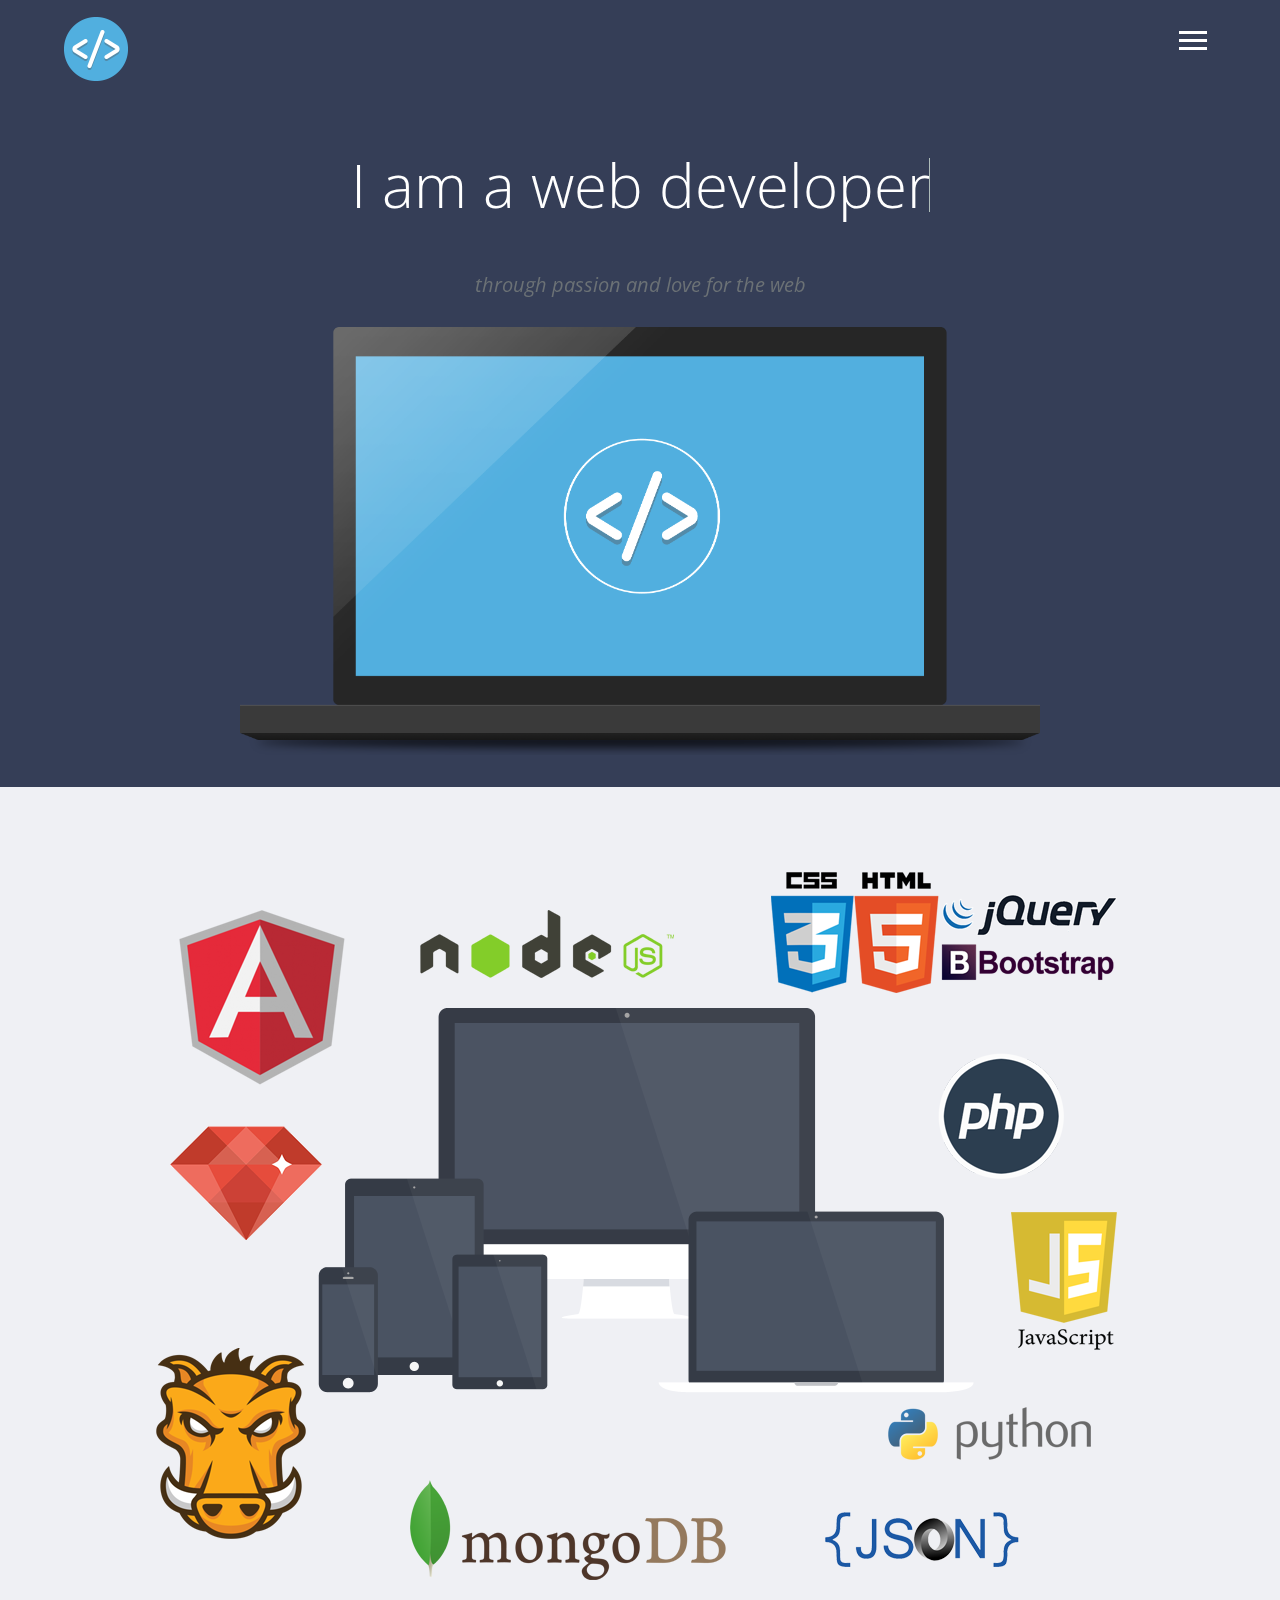
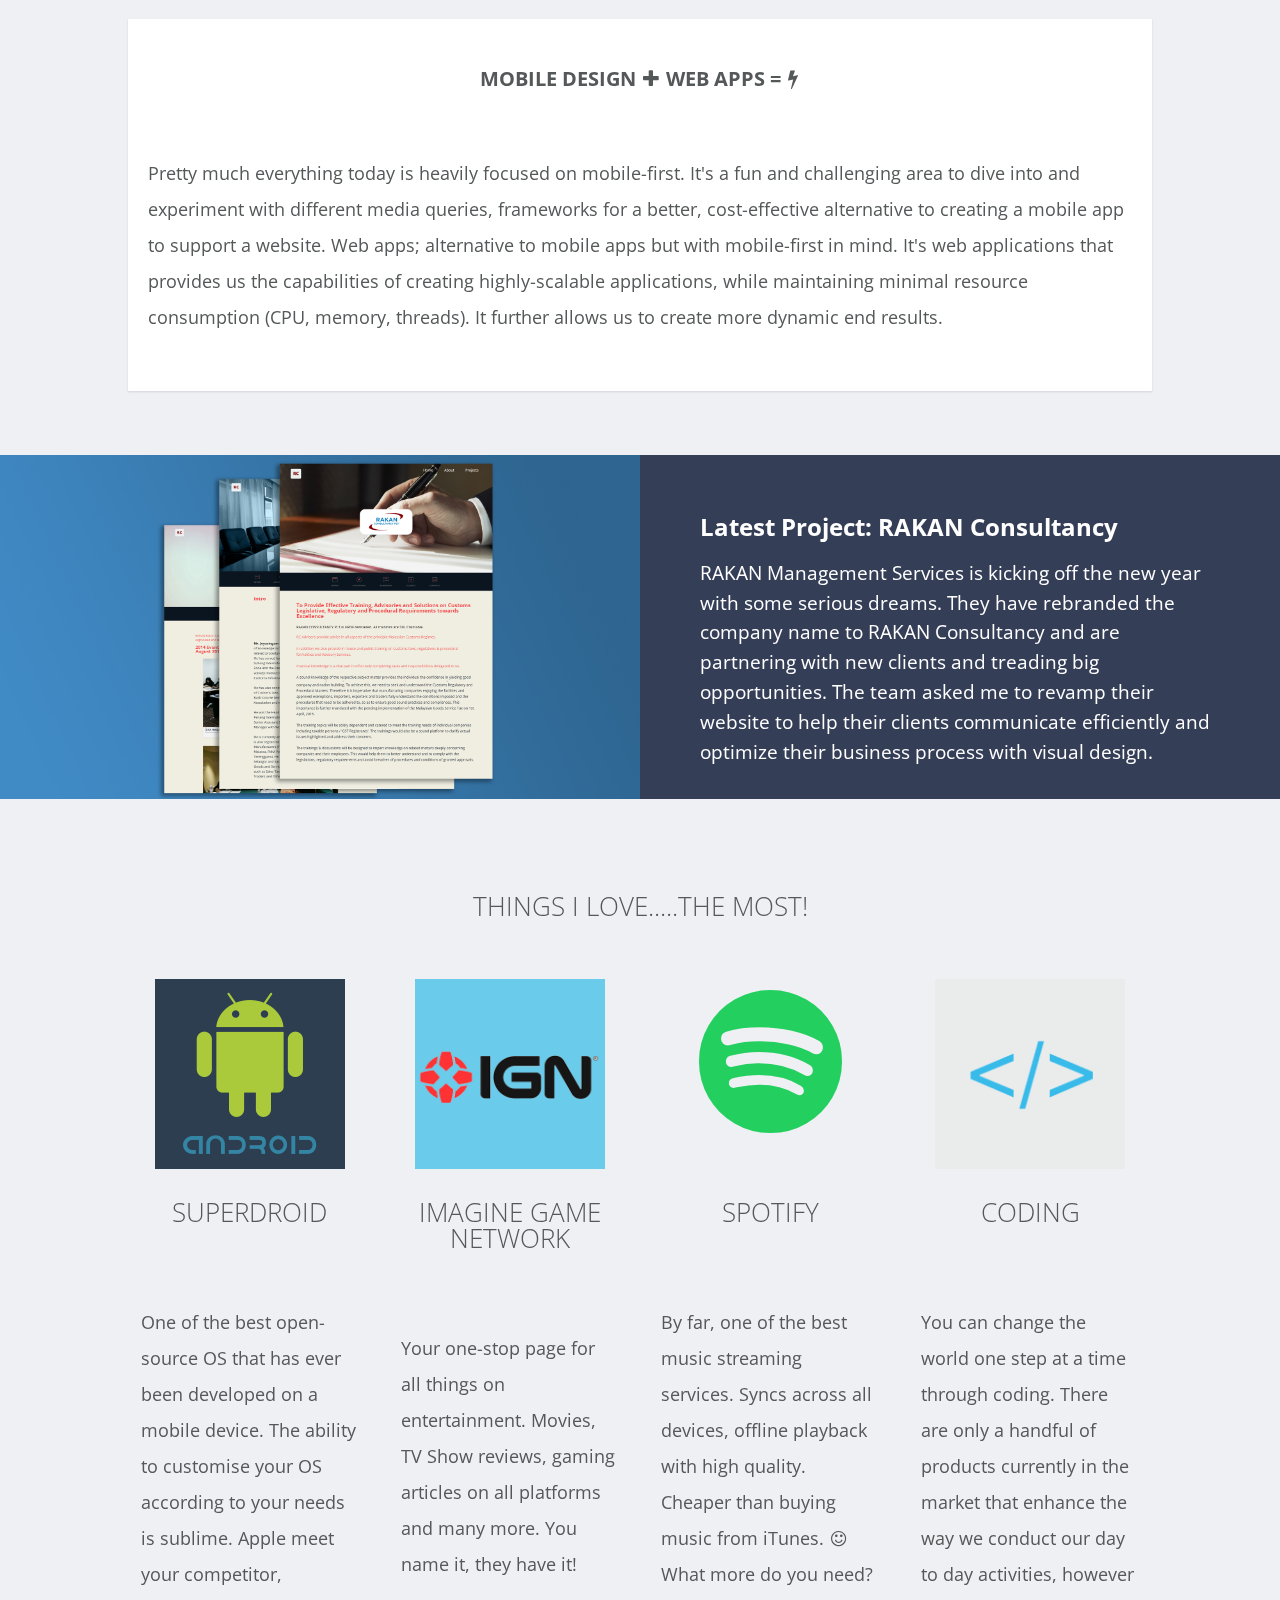
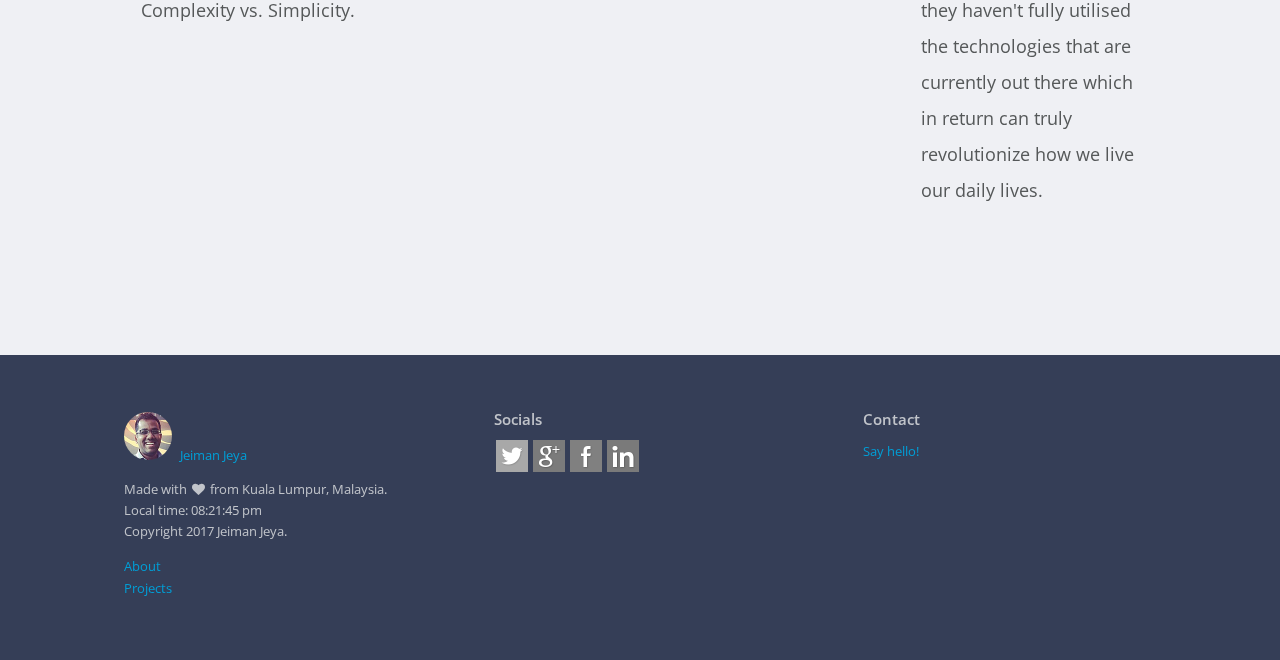
<file: index.html>
<!doctype html>
<html lang="en" class="no-js">

<head>
    <meta charset="UTF-8">
    <meta name="viewport" content="width=device-width, initial-scale=1, maximum-scale=1.0">

    <link href='http://fonts.googleapis.com/css?family=Open+Sans:300italic,400italic,600italic,700italic,800italic,400,300,600,700,800' rel='stylesheet' type='text/css'>
    <link rel="apple-touch-icon" href="/img/icons/60.png">
    <link rel="apple-touch-icon" sizes="76x76" href="/img/icons/76.png">
    <link rel="apple-touch-icon" sizes="120x120" href="/img/icons/120.png">
    <link rel="apple-touch-icon" sizes="152x152" href="/img/icons/152.png">

    <link rel="icon" sizes="196x196" href="/img/icons/196.png">
    <link rel="icon" sizes="128x128" href="/img/icons/128.png">
    <link rel="stylesheet" href="css/reset.css">
    <!-- CSS reset -->
    <link rel="stylesheet" href="css/style.css">
    <link rel="stylesheet" href="css/col-setup.css">
    <link rel="stylesheet" href="css/font-awesome.css">
    <!-- Resource style -->
    <script src="js/modernizr.js"></script>

    <!-- Modernizr -->

    <title>Jeiman Jeya</title>
</head>

<body>
    <header class="cd-header">
        <a class="cd-logo"><img src="img/cd-logo-small-v2.png" alt="Logo">
        </a>
        <a href="#0" class="cd-3d-nav-trigger">
			Menu
			<span></span>
		</a>
    </header>
    <!-- .cd-header -->

    <main>
        <section class="intro-container">
            <section class="cd-intro">
                <h1 class="cd-headline letters type">
                <span>I am a</span>
                <span class="cd-words-wrapper waiting">
                    <b class="is-visible">web developer</b>
                    <b>graphic designer</b>
                    <b>IT solutionist</b>
                    <b>software engineer</b>
                </span>
            </h1>
                <em>through passion and love for the web</em>
            </section>
            <!-- cd-intro -->

            <div class="main-img-preview">
                <img src="img/flat-laptop.png" alt="product quick view">
                <br>
                <br>
            </div>
        </section>

        <section class="cd-section">
            <img class="img-responsive" src="img/webapps.png" alt="webapps">

            <div class="container-box">
                <h2>Mobile Design <i class="fa fa-plus"></i> Web Apps = <i class="fa fa-bolt"></i></h2>

                <p>Pretty much everything today is heavily focused on mobile-first. It's a fun and challenging area to dive into and experiment with different media queries, frameworks for a better, cost-effective alternative to creating a mobile app to support a website. Web apps; alternative to mobile apps but with mobile-first in mind. It's web applications that provides us the capabilities of creating highly-scalable applications, while maintaining minimal resource consumption (CPU, memory, threads). It further allows us to create more dynamic end results.</p>
            </div>
        </section>
        <!-- .cd-section -->


        <section class="cd-single-item">
            <div class="cd-slider-wrapper">
                <ul class="cd-slider">
                    <li class="selected"><img src="img/img-1.jpg" alt="RAKAN Consultancy">
                    </li>
                </ul>
                <!-- cd-slider -->

                <ul class="cd-slider-navigation">
                    <li><a href="#0" class="cd-prev inactive">Next</a>
                    </li>
                    <li><a href="#0" class="cd-next">Prev</a>
                    </li>
                </ul>
                <!-- cd-slider-navigation -->

                <a href="#0" class="cd-close">Close</a>
            </div>
            <!-- cd-slider-wrapper -->

            <div class="cd-item-info">
                <h2>Latest Project: RAKAN Consultancy</h2>

                <p>RAKAN Management Services is kicking off the new year with some serious dreams. They have rebranded the company name to RAKAN Consultancy and are partnering with new clients and treading big opportunities. The team asked me to revamp their website to help their clients communicate efficiently and optimize their business process with visual design.</p>
            </div>
            <!-- cd-item-info -->
        </section>
        <!-- cd-single-item -->

        <section class="cd-section">


            <h2>Things I love.....the most!</h2>
            <div class="section group">
                <div class="col span_1_of_4"><img class="img-responsive" src="img/android.png" alt="android" width="190" height="190">
                    <h2>Superdroid</h2>
                    <p>One of the best open-source OS that has ever been developed on a mobile device. The ability to customise your OS according to your needs is sublime. Apple meet your competitor, Complexity vs. Simplicity.</p>
                </div>

                <div class="col span_1_of_4"><img class="img-responsive" src="img/ign.png" alt="ign" width="190" height="190">
                    <h2>Imagine Game Network</h2>
                    <p>Your one-stop page for all things on entertainment. Movies, TV Show reviews, gaming articles on all platforms and many more. You name it, they have it!</p>
                </div>

                <div class="col span_1_of_4">
                    <div class="spotify"><i class="fa fa-spotify fa-6x"></i>
                    </div>
                    <!--img class="img-responsive" src="img/bf3.png" alt="bf3" width="190" height="190"-->
                    <h2>Spotify</h2>
                    <p>By far, one of the best music streaming services. Syncs across all devices, offline playback with high quality. Cheaper than buying music from iTunes. <i class="fa fa-smile-o"></i> What more do you need?</p>
                </div>

                <div class="col span_1_of_4"><img class="img-responsive" src="img/coding.png" alt="coding" width="190" height="190">
                    <h2>Coding</h2>
                    <p>You can change the world one step at a time through coding. There are only a handful of products currently in the market that enhance the way we conduct our day to day activities, however they haven't fully utilised the technologies that are currently out there which in return can truly revolutionize how we live our daily lives.</p>
                </div>
            </div>
        </section>
        <!-- .cd-section -->

        <section class="cd-footer">

            <div class="section-footer group">
                <div class="col-footer span_1_of_3">
                    <span class="avatar-contact">
                    <img class="avatar" src="img/jeiman.png" alt="me"><a href="http://about.me/jeimanjeya"> Jeiman Jeya</a>
                </span>
                    <p>Made with <i class="fa fa-heart"></i> from Kuala Lumpur, Malaysia.
                        <br>Local time: <span id="clock">5:47:34 AM</span>
                        <br>Copyright 2017 Jeiman Jeya.</p>

                    <ul>
                        <li><a href="about.html">About</a>
                        </li>
                        <li><a href="projects.html">Projects</a>
                        </li>
                    </ul>
                </div>

                <div class="col-footer span_1_of_3">
                    <h4>Socials</h4>
                    <ul class="cd-social">
                        <li>
                            <a href="http://www.twitter.com/jeimanjeya"><img src="img/social/twitter128.png" alt="twitter">
                            </a>
                            <a href="https://plus.google.com/+JeimanJeya/"><img style="padding:0;" src="img/social/gplus128.png" alt="gplus" width="32px" height="32px">
                            </a>
                            <a href="http://www.facebook.com/jeiman.jeya"><img style="padding:0;" src="img//social/facebook128.png" alt="facebook" width="32px" height="32px">
                            </a>
                            <a href="http://uk.linkedin.com/pub/jeimansinggam-jeyasingam/43/21b/529/"><img style="padding:0;" src="img/social/linkedin128.png" alt="linkedin" width="32px" height="32px">
                            </a>
                        </li>
                    </ul>
                    <a href="http://bufferapp.com/add" class="buffer-add-button" data-text="Looking to hire someone for freelance web design work? Check this out.... " data-url="http:&#x2F;&#x2F;jeimanjeya.com&#x2F;" data-count="vertical" data-via="jeimanjeya"></a>
                    <script type="text/javascript" src="https://d389zggrogs7qo.cloudfront.net/js/button.js"></script>
                </div>

                <div class="col-footer span_1_of_3">
                    <h4>Contact</h4>
                    <ul>
                        <li><a href="mailto:hello@jeimanjeya.com">Say hello!</a>
                        </li>
                    </ul>
                </div>
            </div>
        </section>
        <!-- .cd-footer -->
    </main>

    <nav class="cd-3d-nav-container">
        <ul class="cd-3d-nav">
            <li class="cd-selected">
                <a href="index.html">Home</a>
            </li>

            <li>
                <a href="about.html">About</a>
            </li>

            <li>
                <a href="work.html">Work</a>
            </li>

            <li>
                <a href="techsols.html">Techsols</a>
            </li>

            <li>
                <a href="mailto:hello@jeimanjeya.com">Contact</a>
            </li>
        </ul>
        <!-- .cd-3d-nav -->

        <span class="cd-marker color-1"></span>
    </nav>
    <!-- .cd-3d-nav-container -->
    <script src="js/jquery-2.1.1.js"></script>
    <script src="js/main.js"></script>
    <script src="js/main-headline.js"></script>
    <script src="js/main-latestproject.js"></script>
    <script src="js/moment.js"></script>
    <script src="js/moment-timezone.js"></script>
    <script src="js/moment-timezone-data.js"></script>
    <script src="js/clock.js"></script>
    <!-- Resource jQuery -->
</body>

</html>
</file>
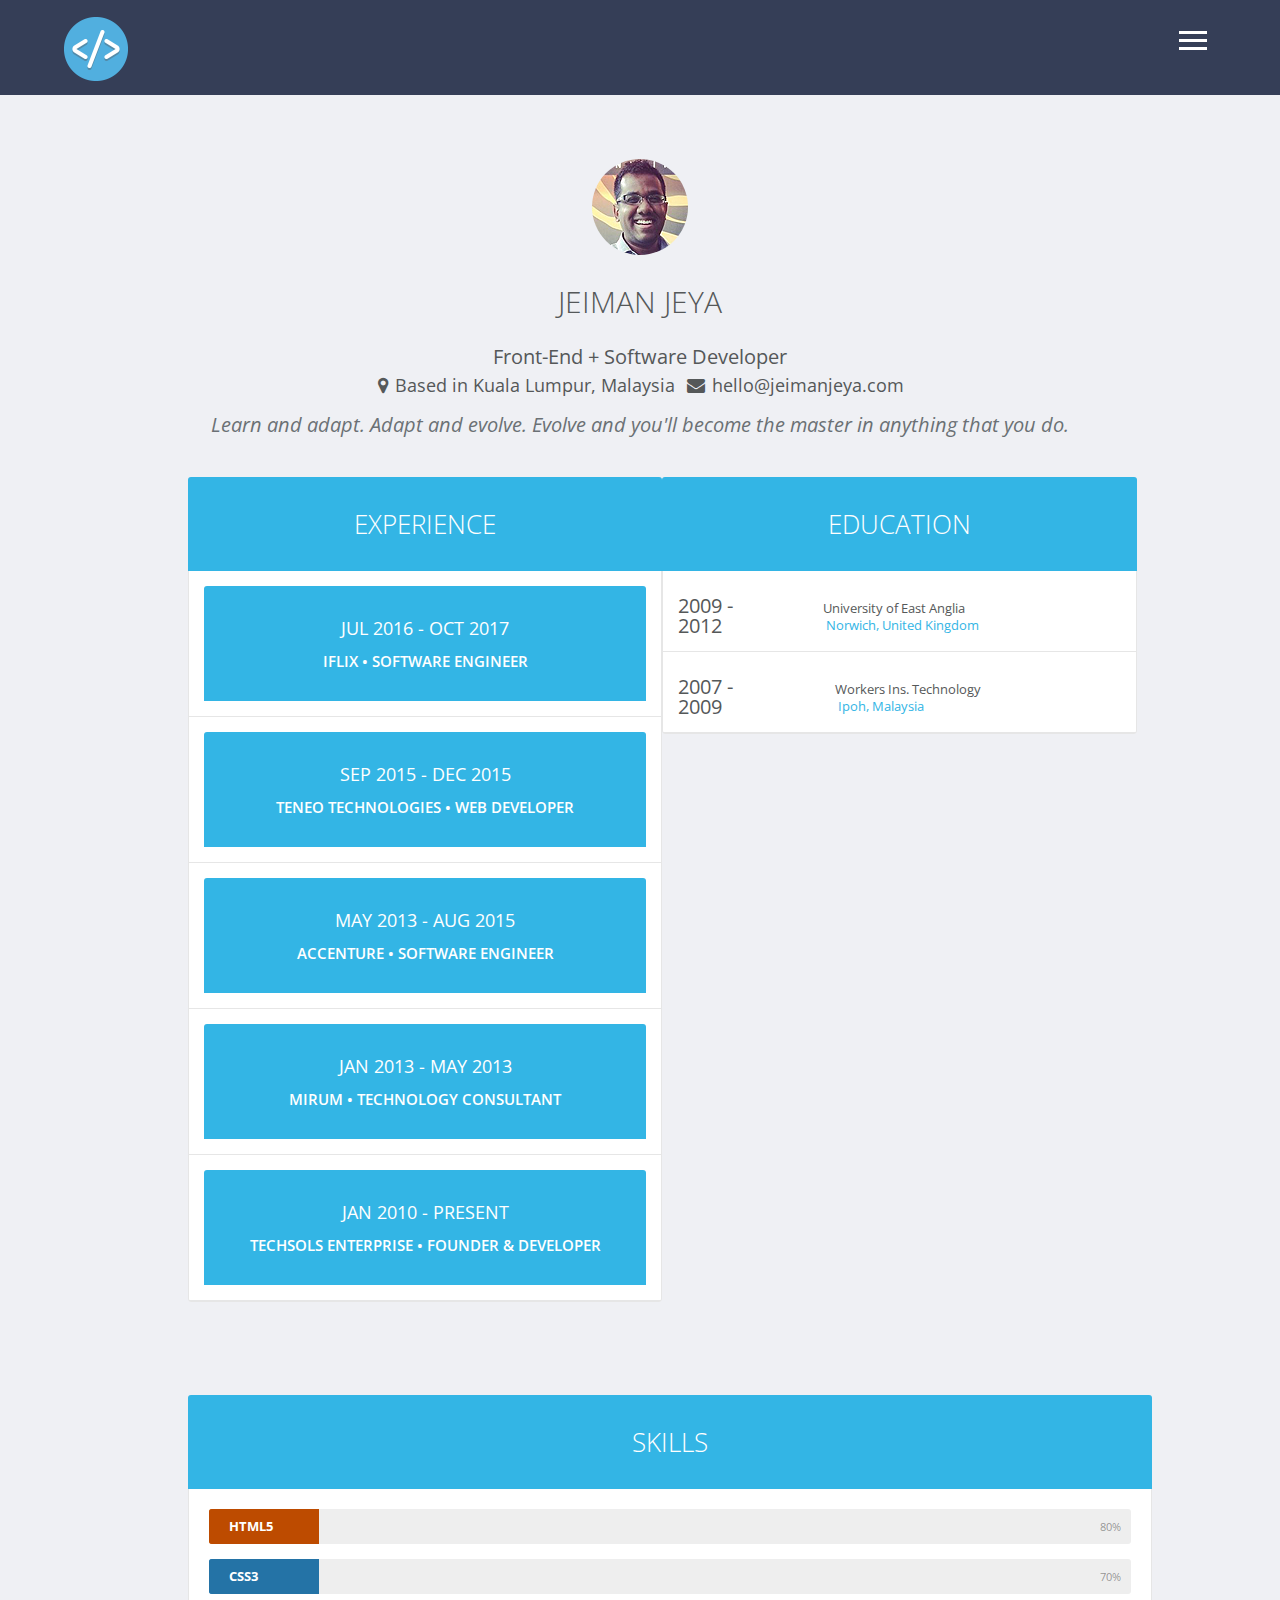
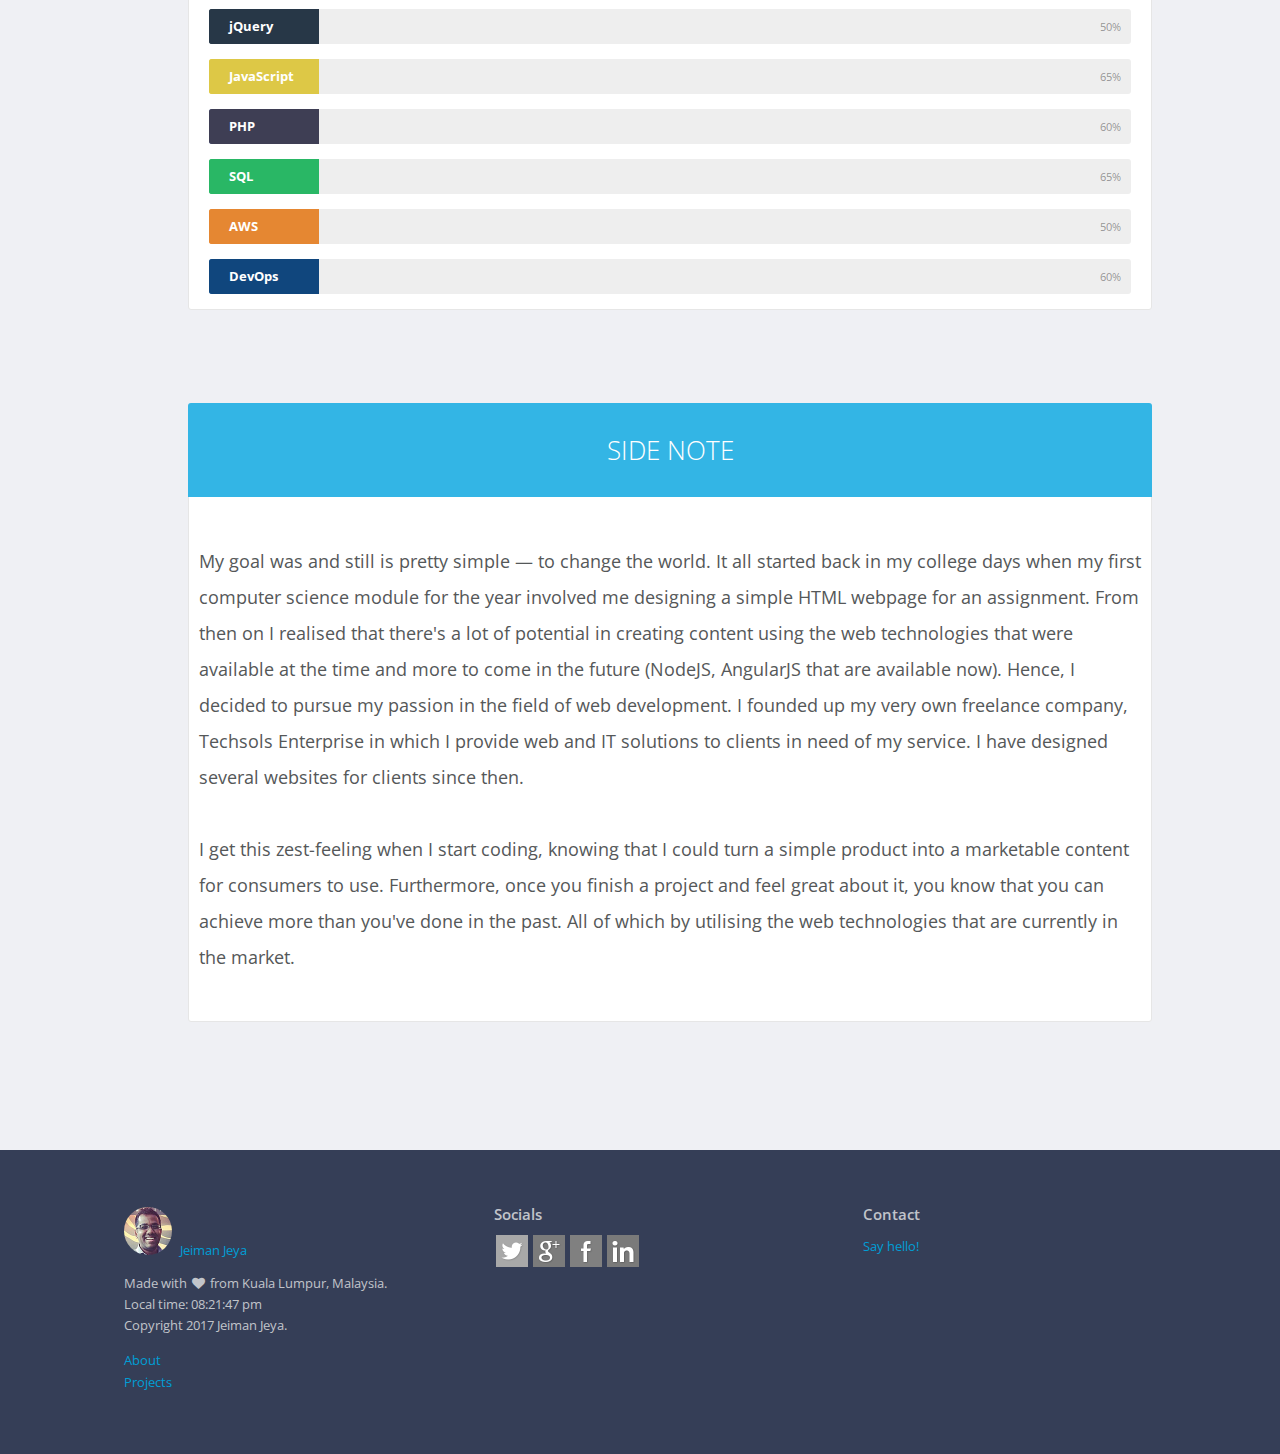
<file: about.html>
<!doctype html>
<html lang="en" class="no-js">

<head>
    <meta charset="UTF-8">
    <meta name="viewport" content="width=device-width, initial-scale=1, maximum-scale=1.0">

    <link href='http://fonts.googleapis.com/css?family=Open+Sans:300italic,400italic,600italic,700italic,800italic,400,300,600,700,800' rel='stylesheet' type='text/css'>
    <link rel="apple-touch-icon" href="/img/icons/60.png">
    <link rel="apple-touch-icon" sizes="76x76" href="/img/icons/76.png">
    <link rel="apple-touch-icon" sizes="120x120" href="/img/icons/120.png">
    <link rel="apple-touch-icon" sizes="152x152" href="/img/icons/152.png">

    <link rel="icon" sizes="196x196" href="/img/icons/196.png">
    <link rel="icon" sizes="128x128" href="/img/icons/128.png">
    <link rel="stylesheet" href="css/reset.css">
    <!-- CSS reset -->
    <link rel="stylesheet" href="css/style.css">
    <link rel="stylesheet" href="css/skills.css">
    <link rel="stylesheet" href="css/col-setup.css">
    <link rel="stylesheet" href="css/font-awesome.css">
    <!-- Resource style -->
    <script src="js/modernizr.js"></script>

    <!-- Modernizr -->

    <title>Jeiman Jeya | Resum&eacute;</title>
</head>

<body>
    <header class="cd-header">
        <a class="cd-logo"><img src="img/cd-logo-small-v2.png" alt="Logo">
        </a>
        <a href="#0" class="cd-3d-nav-trigger">
			Menu
			<span></span>
		</a>
    </header>
    <!-- .cd-header -->

    <main>
        <section class="cd-section">

            <div style="text-align:center;">
                <img class="avatar-big" src="img/jeiman.png" alt="me2">
                <h2 style="font-size:30px;">Jeiman Jeya</h2>
                <h3 style="font-size:20px;">Front-End + Software Developer</h3>
                <p style="text-align:center;padding:0;margin:0;"><i class="fa fa-map-marker"></i> Based in Kuala Lumpur, Malaysia&nbsp;&nbsp;<i class="fa fa-envelope"></i> hello@jeimanjeya.com</p>
                <em>Learn and adapt. Adapt and evolve. Evolve and you'll become the master in anything that you do.</em>
            </div>

            <div class="section-footer group">
                <div class="col-footer span_1_of_2">
                    <div class="panel">
                        <h2>Experience</h2>
                        <ul>
                            <li>
                                <div class="sub-panel-box">
                                    <p>Jul 2016 - Oct 2017</h3>
                                    <b>iflix &bull; Software Engineer</span>
                                </div>
                            </li>
                            <li>
                                <div class="sub-panel-box">
                                    <p>Sep 2015 - Dec 2015</h3>
                                    <b>Teneo Technologies &bull; Web Developer</span>
                                </div>
                            </li>
                            <li>
                                <div class="sub-panel-box">
                                    <p>May 2013 - Aug 2015</h3>
                                    <b>Accenture &bull; Software Engineer</span>
                                </div>
                            </li>
                            <li>
                                <div class="sub-panel-box">
                                    <p>Jan 2013 - May 2013</h3>
                                    <b>Mirum &bull; Technology Consultant</span>
                                </div>
                            </li>
                            <li>
                                <div class="sub-panel-box">
                                    <p>Jan 2010 - Present</h3>
                                    <b>Techsols Enterprise &bull; Founder &amp; Developer</span>
                                </div>
                            </li>
                        </ul>
                    </div>

                </div>

                <div class="col-footer span_1_of_2">
                    <div class="panel">
                        <h2>Education</h2>
                        <ul>
                            <li>
                                <span class="date">2009 - 2012</span>
                                <span>
                                University of East Anglia<i>Norwich, United Kingdom</i>
                            </span>
                            </li>
                            <li>
                                <span class="date">2007 - 2009</span>
                                <span>
                                Workers Ins. Technology<i>Ipoh, Malaysia</i>
                            </span>
                            </li>
                        </ul>
                    </div>
                </div>
            </div>
            <div class="section-footer group">
                <div class="col-footer span_3_of_3">
                    <div class="panel-skills">
                        <h2 class="skills-h">Skills</h2>
                        <div class="skills-wrapper">
                            <div class="skillbar clearfix " data-percent="80%">
                                <div class="skillbar-title" style="background: #d35400;"><span>HTML5</span></div>
                                <div class="skillbar-bar" style="background: #e67e22;"></div>
                                <div class="skill-bar-percent">80%</div>
                            </div>
                                
                            <div class="skillbar clearfix " data-percent="70%">
                                <div class="skillbar-title" style="background: #2980b9;"><span>CSS3</span></div>
                                <div class="skillbar-bar" style="background: #3498db;"></div>
                                <div class="skill-bar-percent">70%</div>
                            </div>
                            
                            <div class="skillbar clearfix " data-percent="50%">
                                <div class="skillbar-title" style="background: #2c3e50;"><span>jQuery</span></div>
                                <div class="skillbar-bar" style="background: #2c3e50;"></div>
                                <div class="skill-bar-percent">50%</div>
                            </div>

                            <div class="skillbar clearfix " data-percent="65%">
                                    <div class="skillbar-title" style="background: #F7DF4E;"><span>JavaScript</span></div>
                                    <div class="skillbar-bar" style="background: #F7DF4E;"></div>
                                    <div class="skill-bar-percent">65%</div>
                                </div>
                            
                            <div class="skillbar clearfix " data-percent="60%">
                                <div class="skillbar-title" style="background: #46465e;"><span>PHP</span></div>
                                <div class="skillbar-bar" style="background: #5a68a5;"></div>
                                <div class="skill-bar-percent">60%</div>
                            </div>
                            
                            <div class="skillbar clearfix " data-percent="65%">
                                <div class="skillbar-title" style="background: #2ecc71;"><span>SQL</span></div>
                                <div class="skillbar-bar" style="background: #2ecc71;"></div>
                                <div class="skill-bar-percent">65%</div>
                            </div>
                            
                            <div class="skillbar clearfix " data-percent="50%">
                                <div class="skillbar-title" style="background: #FF9738;"><span>AWS</span></div>
                                <div class="skillbar-bar" style="background: #FF9738;"></div>
                                <div class="skill-bar-percent">50%</div>
                            </div>
                            
                            <div class="skillbar clearfix " data-percent="60%">
                                <div class="skillbar-title" style="background: #124e8c;"><span>DevOps</span></div>
                                <div class="skillbar-bar" style="background: #4288d0;"></div>
                                <div class="skill-bar-percent">60%</div>
                            </div>
                        </div>

                        <!-- <h2>Skills</h2>
                        <ul>
                            <li>LEMP/LAMP</li>
                            <li>Nginx</li>
                            <li>Docker</li>
                            <li>CI/CD</li>
                            <li>Amazon Web Services</li>
                            <li>ES6</li>
                            <li>NodeJS</li>
                            <li>HTML5</li>
                            <li>HTML</li>
                            <li>CSS</li>
                            <li>CSS3</li>
                            <li>XML, JSON</li>
                            <li>JavaScript</li>
                            <li>jQuery</li>
                            <li>Photoshop</li>
                            <li>Dreamweaver</li>
                            <li>PHP</li>
                            <li>MATLAB</li>
                            <li>MySQL</li>
                            <li>Oracle SQL</li>
                            <li>PostgreSQL</li>
                            <li>SoapUI</li>
                        </ul> -->

                    </div>
                </div>
            </div>

            <div class="section-footer group">
                <div class="col-footer span_3_of_3">
                    <div class="panel">
                        <h2>Side Note</h2>

                        <p>My goal was and still is pretty simple &#8212; to change the world. It all started back in my college days when my first computer science module for the year involved me designing a simple HTML webpage for an assignment. From then on I realised that there's a lot of potential in creating content using the web technologies that were available at the time and more to come in the future (NodeJS, AngularJS that are available now). Hence, I decided to pursue my passion in the field of web development. I founded up my very own freelance company, Techsols Enterprise in which I provide web and IT solutions to clients in need of my service. I have designed several websites for clients since then.
                            <br>
                            <br> I get this zest-feeling when I start coding, knowing that I could turn a simple product into a marketable content for consumers to use. Furthermore, once you finish a project and feel great about it, you know that you can achieve more than you've done in the past. All of which by utilising the web technologies that are currently in the market.</p>
                    </div>
                </div>
            </div>
            <!--div class="container-box">
                <img class="img-responsive singam" src="img/dashboard.png" alt="dashboard">
            </div>
            <p>I recently designed a dashboard monitoring system using JSP (with HTML5 elements for flat and responsive design elements) and SQL to monitor live orders and transactions coming through the system for a telecommunications firm.</p>
            
            
            
            <h2>Why Web Apps over Mobile Apps?</h2>

            <p>Web applications are popular due to the ubiquity of web browsers, and the convenience of using a web browser as a client. The ability to update and maintain web applications without distributing and installing software on potentially thousands of client computers is a key reason for their popularity, as is the inherent support for cross-platform compatibility. Your data is safe and secure on encrypted servers. You'll never have to ask "Is it compatible with my device?". Your data is backed up daily. You can work from home, work or on the road; anywhere that has internet access. What more can you ever ask for? <i class="fa fa-smile-o"></i><br><br>
There are tones of web frameworks out there that has pushed the boundaries of a mobile space can do. Django, NodeJS, Ruby on Rails, Symfony, AngularJS all of which can do wonders for you.</p>

            <p>Of course, that's not to rule out mobile apps as they are as equally as robust and powerful in lieu to web apps. You want mobility, on the fly updates. Maybe there're some of us that probably dont have a strong Java or Objective C/Swift skillset(as Android apps are built of Java/iOS apps are built of Objective C/Swift). Hence, there's a <a href="http://ionicframework.com/">hybrid mobile app framework </a> out there that utilises HTML5 and JavaScript as a base language to develop rich, robust mobile applications. Develop once and deploy it to both platforms, Android and iOS. Simple as that! And the best of all is that you can code it in HTML5, CSS3 and JavaScript &#8212; the building blocks of the web.</p>
            
            <p>Bottom line, I love web apps. I believe there's a lot to give in this space as they are only a handful of products currently in the market and there's still room for improvement for a product that can truly revolutionize and enhance the way we conduct our day to day activities.<br><br>
                The technology industry is moving at a very fast pace and we as developers need to be able to think outside of the box. Creating innovative, user-friendly and essential products can help both our consumers and the company to produce better results.</p-->

            <!--div style="text-align:center;">
                <a href="#0" class="cd-btn">Why Web Apps over Mobile Apps?</a>
            </div-->

        </section>
        <!-- .cd-section -->







        <section class="cd-footer">

            <div class="section-footer group">
                <div class="col-footer span_1_of_3">
                    <span class="avatar-contact">
                    <img class="avatar" src="img/jeiman.png" alt="me"><a href="http://about.me/jeimanjeya"> Jeiman Jeya</a>
                </span>
                    <p class="footers">Made with <i class="fa fa-heart"></i> from Kuala Lumpur, Malaysia.
                        <br>Local time: <span id="clock">5:47:34 AM</span>
                        <br>Copyright 2017 Jeiman Jeya.</p>

                    <ul>
                        <li><a href="about.html">About</a>
                        </li>
                        <li><a href="projects.html">Projects</a>
                        </li>
                    </ul>
                </div>

                <div class="col-footer span_1_of_3">
                    <h4>Socials</h4>
                    <ul class="cd-social">
                        <li>
                            <a href="http://www.twitter.com/jeimanjeya"><img src="img/social/twitter128.png" alt="twitter">
                            </a>
                            <a href="https://plus.google.com/+JeimanJeya/"><img style="padding:0;" src="img/social/gplus128.png" alt="gplus" width="32px" height="32px">
                            </a>
                            <a href="http://www.facebook.com/jeiman.jeya"><img style="padding:0;" src="img//social/facebook128.png" alt="facebook" width="32px" height="32px">
                            </a>
                            <a href="http://uk.linkedin.com/pub/jeimansinggam-jeyasingam/43/21b/529/"><img style="padding:0;" src="img/social/linkedin128.png" alt="linkedin" width="32px" height="32px">
                            </a>
                        </li>
                    </ul>
                </div>

                <div class="col-footer span_1_of_3">
                    <h4>Contact</h4>
                    <ul>
                        <li><a href="mailto:hello@jeimanjeya.com">Say hello!</a>
                        </li>
                    </ul>
                </div>
            </div>



        </section>
        <!-- .cd-footer -->
    </main>

    <!--div class="cd-panel from-right">
		<header class="cd-panel-header">
			<h1>Why Web Apps over Mobile Apps?</h1>
			<a href="#0" class="cd-panel-close">Close</a>
		</header>

		<div class="cd-panel-container">
			<div class="cd-panel-content">
				<p>Web applications are popular due to the ubiquity of web browsers, and the convenience of using a web browser as a client. The ability to update and maintain web applications without distributing and installing software on potentially thousands of client computers is a key reason for their popularity, as is the inherent support for cross-platform compatibility. Your data is safe and secure on encrypted servers. You'll never have to ask "Is it compatible with my device?". Your data is backed up daily. You can work from home, work or on the road; anywhere that has internet access. What more can you ever ask for? <i class="fa fa-smile-o"></i><br><br>
There are tones of web frameworks out there that has pushed the boundaries of a mobile space can do. Django, NodeJS, Ruby on Rails, Symfony, AngularJS all of which can do wonders for you.</p>

            <p>Of course, that's not to rule out mobile apps as they are as equally as robust and powerful in lieu to web apps. You want mobility, on the fly updates. Maybe there're some of us that probably dont have a strong Java or Objective C/Swift skillset(as Android apps are built of Java/iOS apps are built of Objective C/Swift). Hence, there's a <a href="http://ionicframework.com/">hybrid mobile app framework </a> out there that utilises HTML5 and JavaScript as a base language to develop rich, robust mobile applications. Develop once and deploy it to both platforms, Android and iOS. Simple as that! And the best of all is that you can code it in HTML5, CSS3 and JavaScript &#8212; the building blocks of the web.</p>
            
            <p>Bottom line, I love web apps. I believe there's a lot to give in this space as they are only a handful of products currently in the market and there's still room for improvement for a product that can truly revolutionize and enhance the way we conduct our day to day activities.<br><br>
                The technology industry is moving at a very fast pace and we as developers need to be able to think outside of the box. Creating innovative, user-friendly and essential products can help both our consumers and the company to produce better results.</p>
			</div> <!-- cd-panel-content -->
    <!--/div-->
    <!-- cd-panel-container -->
    <!--/div-->
    <!-- cd-panel -->

    <nav class="cd-3d-nav-container">
        <ul class="cd-3d-nav">
            <li>
                <a href="index.html">Home</a>
            </li>

            <li class="cd-selected">
                <a href="about.html">Resum&eacute;</a>
            </li>

            <li>
                <a href="work.html">Work</a>
            </li>

            <li>
                <a href="techsols.html">Techsols</a>
            </li>

            <li>
                <a href="mailto:hello@jeimanjeya.com">Contact</a>
            </li>
        </ul>
        <!-- .cd-3d-nav -->

        <span class="cd-marker color-1"></span>
    </nav>
    <!-- .cd-3d-nav-container -->
    <script src="js/jquery-2.1.1.js"></script>
    <script src="js/main.js"></script>
    <script src="js/skills.js"></script>
    <!--
    <script src="js/main-headline.js"></script>
    <script src="js/main-latestproject.js"></script>
-->
    <script src="js/moment.js"></script>
    <script src="js/moment-timezone.js"></script>
    <script src="js/moment-timezone-data.js"></script>
    <script src="js/clock.js"></script>
    <script src="js/main-slide.js"></script>
</body>

</html>
</file>
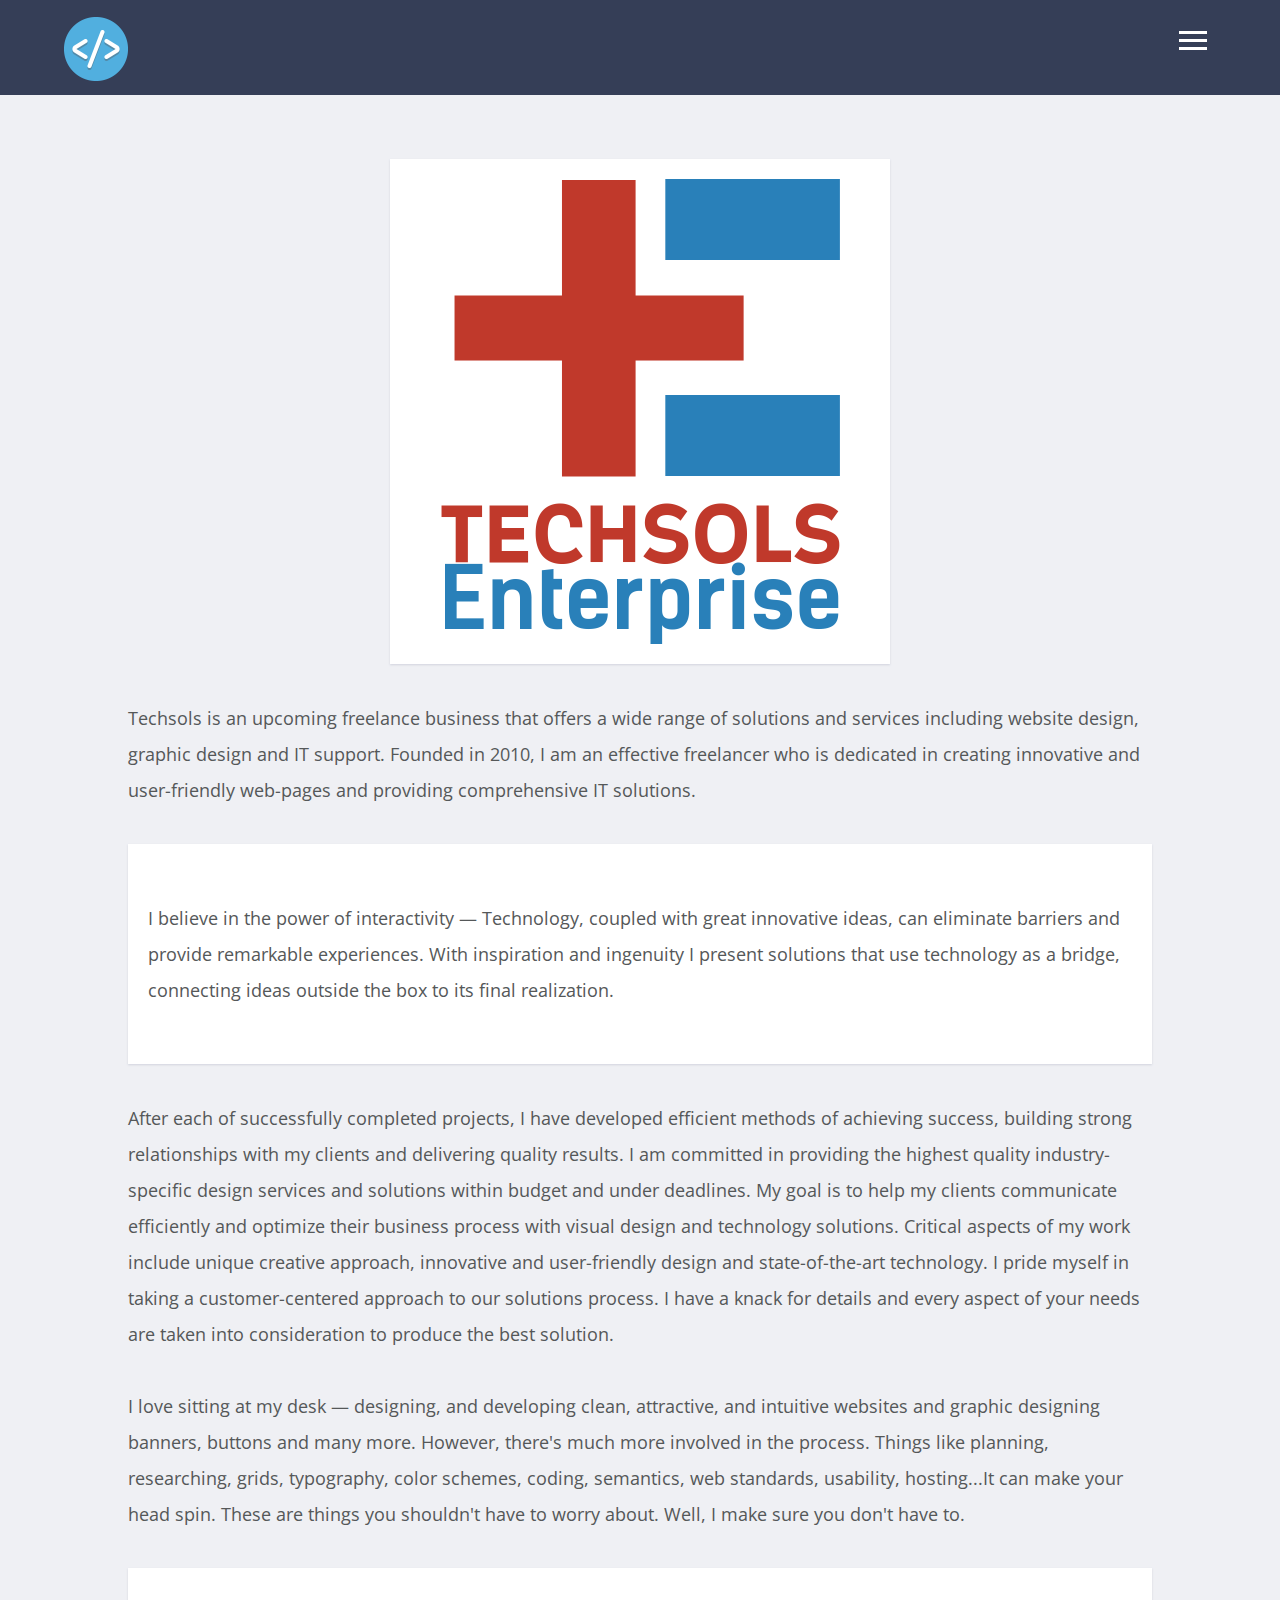
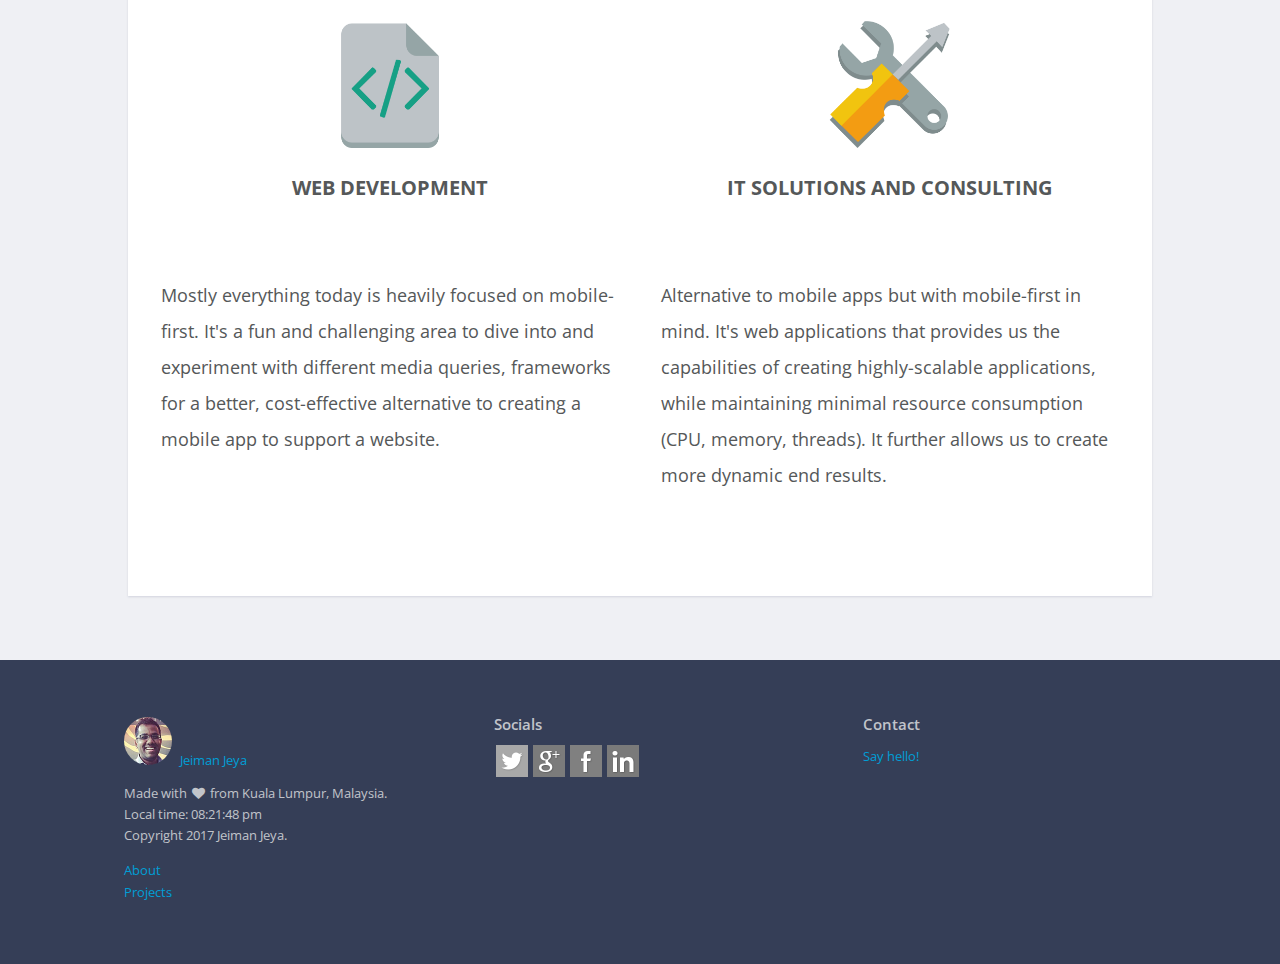
<file: techsols.html>
<!doctype html>
<html lang="en" class="no-js">

<head>
    <meta charset="UTF-8">
    <meta name="viewport" content="width=device-width, initial-scale=1, maximum-scale=1.0">

    <link href='http://fonts.googleapis.com/css?family=Open+Sans:300italic,400italic,600italic,700italic,800italic,400,300,600,700,800' rel='stylesheet' type='text/css'>
    <link rel="apple-touch-icon" href="/img/icons/60.png">
    <link rel="apple-touch-icon" sizes="76x76" href="/img/icons/76.png">
    <link rel="apple-touch-icon" sizes="120x120" href="/img/icons/120.png">
    <link rel="apple-touch-icon" sizes="152x152" href="/img/icons/152.png">

    <link rel="icon" sizes="196x196" href="/img/icons/196.png">
    <link rel="icon" sizes="128x128" href="/img/icons/128.png">
    <link rel="stylesheet" href="css/reset.css">
    <!-- CSS reset -->
    <link rel="stylesheet" href="css/style.css">
    <link rel="stylesheet" href="css/col-setup.css">
    <link rel="stylesheet" href="css/font-awesome.css">
    <!-- Resource style -->
    <script src="js/modernizr.js"></script>

    <!-- Modernizr -->

    <title>Jeiman Jeya | Techsols</title>
</head>

<body>
    <header class="cd-header">
        <a class="cd-logo"><img src="img/cd-logo-small-v2.png" alt="Logo">
        </a>
        <a href="#0" class="cd-3d-nav-trigger">
			Menu
			<span></span>
		</a>
    </header>
    <!-- .cd-header -->

    <main>
        <section class="cd-section">
            <div class="container-box-img">
                <img class="img-responsive techsols" src="img/techsols@2x.png" alt="techsols">
            </div>

            <p>Techsols is an upcoming freelance business that offers a wide range of solutions and services including website design, graphic design and IT support. Founded in 2010, I am an effective freelancer who is dedicated in creating innovative and user-friendly web-pages and providing comprehensive IT solutions.</p>

            <div class="container-box">
                <p>I believe in the power of interactivity &#8212; Technology, coupled with great innovative ideas, can eliminate barriers and provide remarkable experiences. With inspiration and ingenuity I present solutions that use technology as a bridge, connecting ideas outside the box to its final realization.</p>
            </div>

            <p>
                After each of successfully completed projects, I have developed efficient methods of achieving success, building strong relationships with my clients and delivering quality results. I am committed in providing the highest quality industry-specific design services and solutions within budget and under deadlines. My goal is to help my clients communicate efficiently and optimize their business process with visual design and technology solutions. Critical aspects of my work include unique creative approach, innovative and user-friendly design and state-of-the-art technology. I pride myself in taking a customer-centered approach to our solutions process. I have a knack for details and every aspect of your needs are taken into consideration to produce the best solution.
                <br>
                <Br> I love sitting at my desk &#8212; designing, and developing clean, attractive, and intuitive websites and graphic designing banners, buttons and many more. However, there's much more involved in the process. Things like planning, researching, grids, typography, color schemes, coding, semantics, web standards, usability, hosting...It can make your head spin. These are things you shouldn't have to worry about. Well, I make sure you don't have to.</p>
            <div class="container-box ">
                <div class="section group">
                    <div class="col span_1_of_2">
                        <img class="img-responsive services" src="img/web-dev.png" alt="responsive">
                        <h2>Web development</h2>
                        <p>Mostly everything today is heavily focused on mobile-first. It's a fun and challenging area to dive into and experiment with different media queries, frameworks for a better, cost-effective alternative to creating a mobile app to support a website.</p>
                    </div>
                    <div class="col span_1_of_2">
                        <img class="img-responsive services" src="img/itsolutions.png" alt="html5stand">

                        <h2>IT solutions and consulting</h2>
                        <p>Alternative to mobile apps but with mobile-first in mind. It's web applications that provides us the capabilities of creating highly-scalable applications, while maintaining minimal resource consumption (CPU, memory, threads). It further allows us to create more dynamic end results.</p>
                    </div>
                </div>

            </div>

        </section>
        <!-- .cd-section -->


        <section class="cd-footer">

            <div class="section-footer group">
                <div class="col-footer span_1_of_3">
                    <span class="avatar-contact">
                    <img class="avatar" src="img/jeiman.png" alt="me"><a href="http://about.me/jeimanjeya"> Jeiman Jeya</a>
                </span>
                    <p>Made with <i class="fa fa-heart"></i> from Kuala Lumpur, Malaysia.
                        <br>Local time: <span id="clock">5:47:34 AM</span>
                        <br>Copyright 2017 Jeiman Jeya.</p>

                    <ul>
                        <li><a href="about.html">About</a>
                        </li>
                        <li><a href="projects.html">Projects</a>
                        </li>
                    </ul>
                </div>

                <div class="col-footer span_1_of_3">
                    <h4>Socials</h4>
                    <ul class="cd-social">
                        <li>
                            <a href="http://www.twitter.com/jeimanjeya"><img src="img/social/twitter128.png" alt="twitter">
                            </a>
                            <a href="https://plus.google.com/+JeimanJeya/"><img style="padding:0;" src="img/social/gplus128.png" alt="gplus" width="32px" height="32px">
                            </a>
                            <a href="http://www.facebook.com/jeiman.jeya"><img style="padding:0;" src="img//social/facebook128.png" alt="facebook" width="32px" height="32px">
                            </a>
                            <a href="http://uk.linkedin.com/pub/jeimansinggam-jeyasingam/43/21b/529/"><img style="padding:0;" src="img/social/linkedin128.png" alt="linkedin" width="32px" height="32px">
                            </a>
                        </li>
                    </ul>
                </div>

                <div class="col-footer span_1_of_3">
                    <h4>Contact</h4>
                    <ul>
                        <li><a href="mailto:hello@jeimanjeya.com">Say hello!</a>
                        </li>
                    </ul>
                </div>
            </div>



        </section>
        <!-- .cd-footer -->
    </main>

    <nav class="cd-3d-nav-container">
        <ul class="cd-3d-nav">
            <li>
                <a href="index.html">Home</a>
            </li>

            <li>
                <a href="about.html">About</a>
            </li>

            <li>
                <a href="work.html">Work</a>
            </li>

            <li class="cd-selected">
                <a href="techsols.html">Techsols</a>
            </li>

            <li>
                <a href="mailto:hello@jeimanjeya.com">Contact</a>
            </li>
        </ul>
        <!-- .cd-3d-nav -->

        <span class="cd-marker color-1"></span>
    </nav>
    <!-- .cd-3d-nav-container -->
    <script src="js/jquery-2.1.1.js"></script>
    <script src="js/main.js"></script>
    <script src="js/moment.js"></script>
    <script src="js/moment-timezone.js"></script>
    <script src="js/moment-timezone-data.js"></script>
    <script src="js/clock.js"></script>
    <!-- Resource jQuery -->
</body>

</html>
</file>
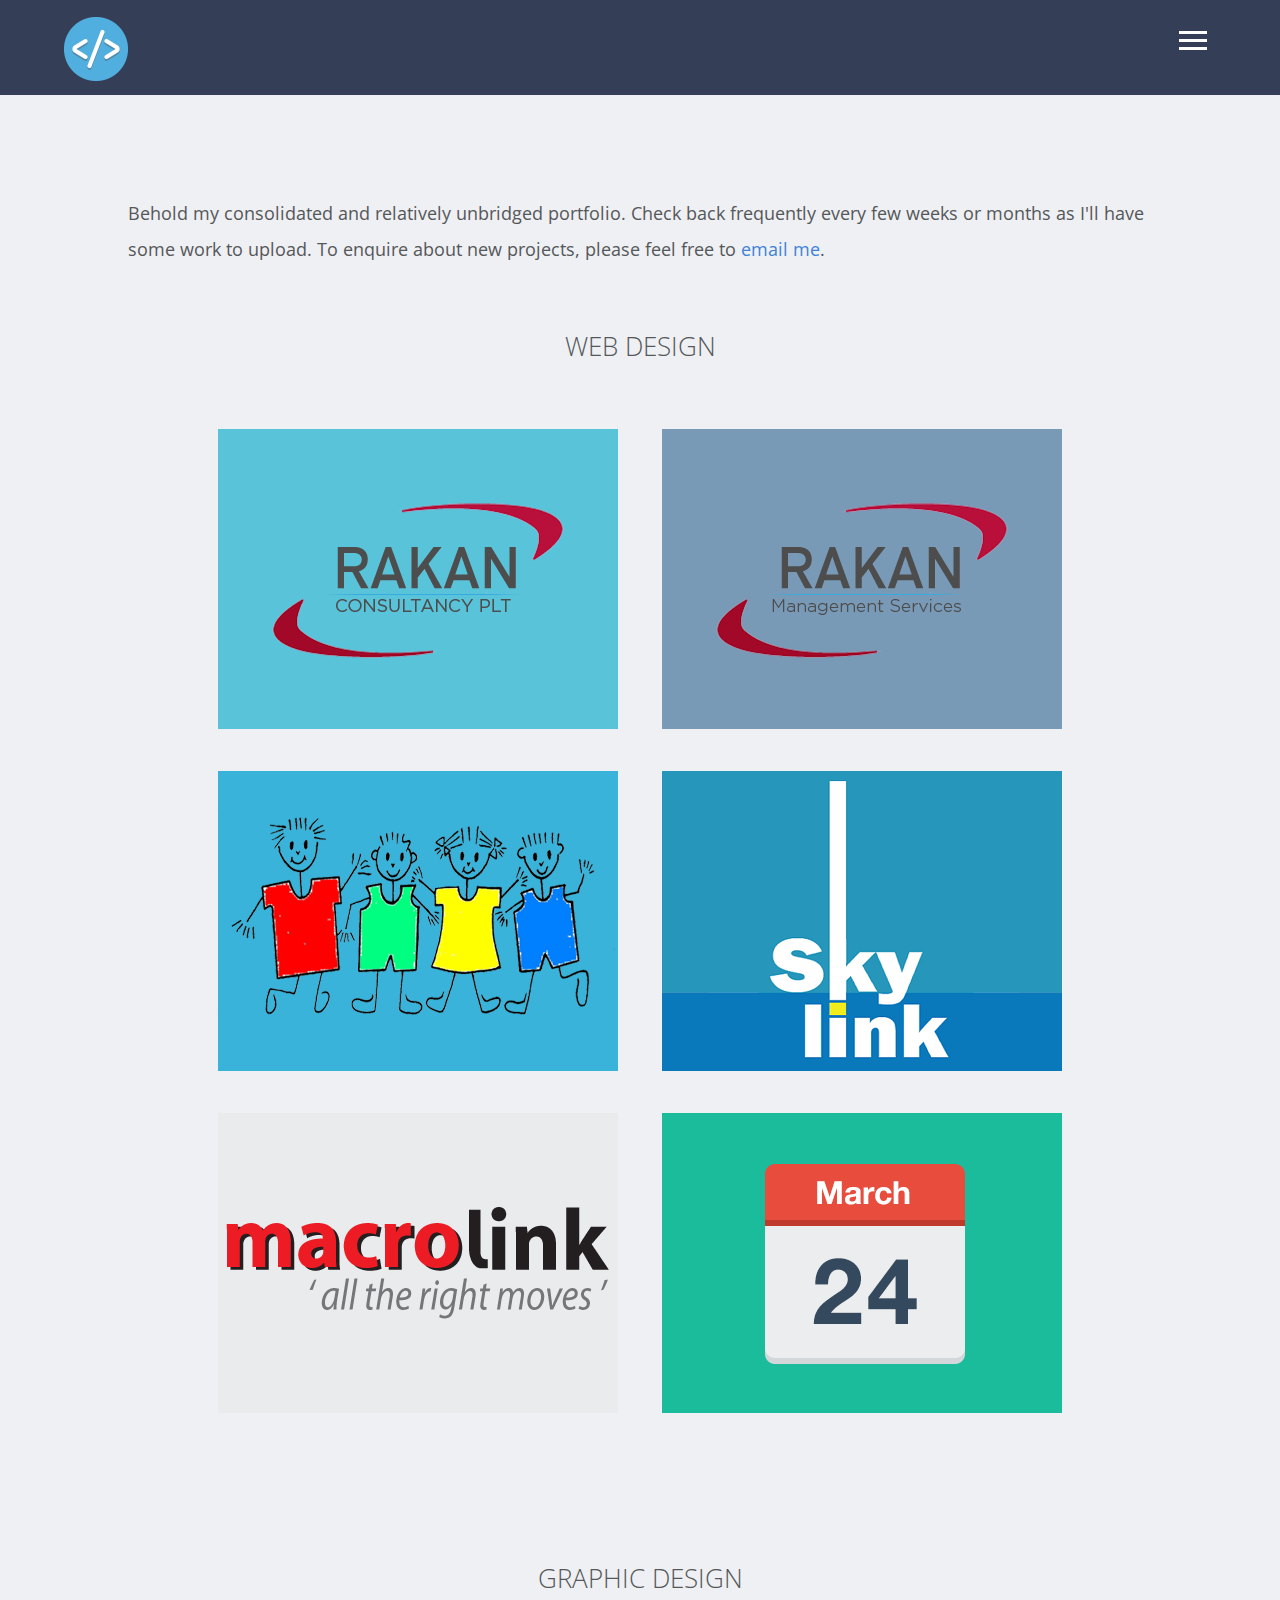
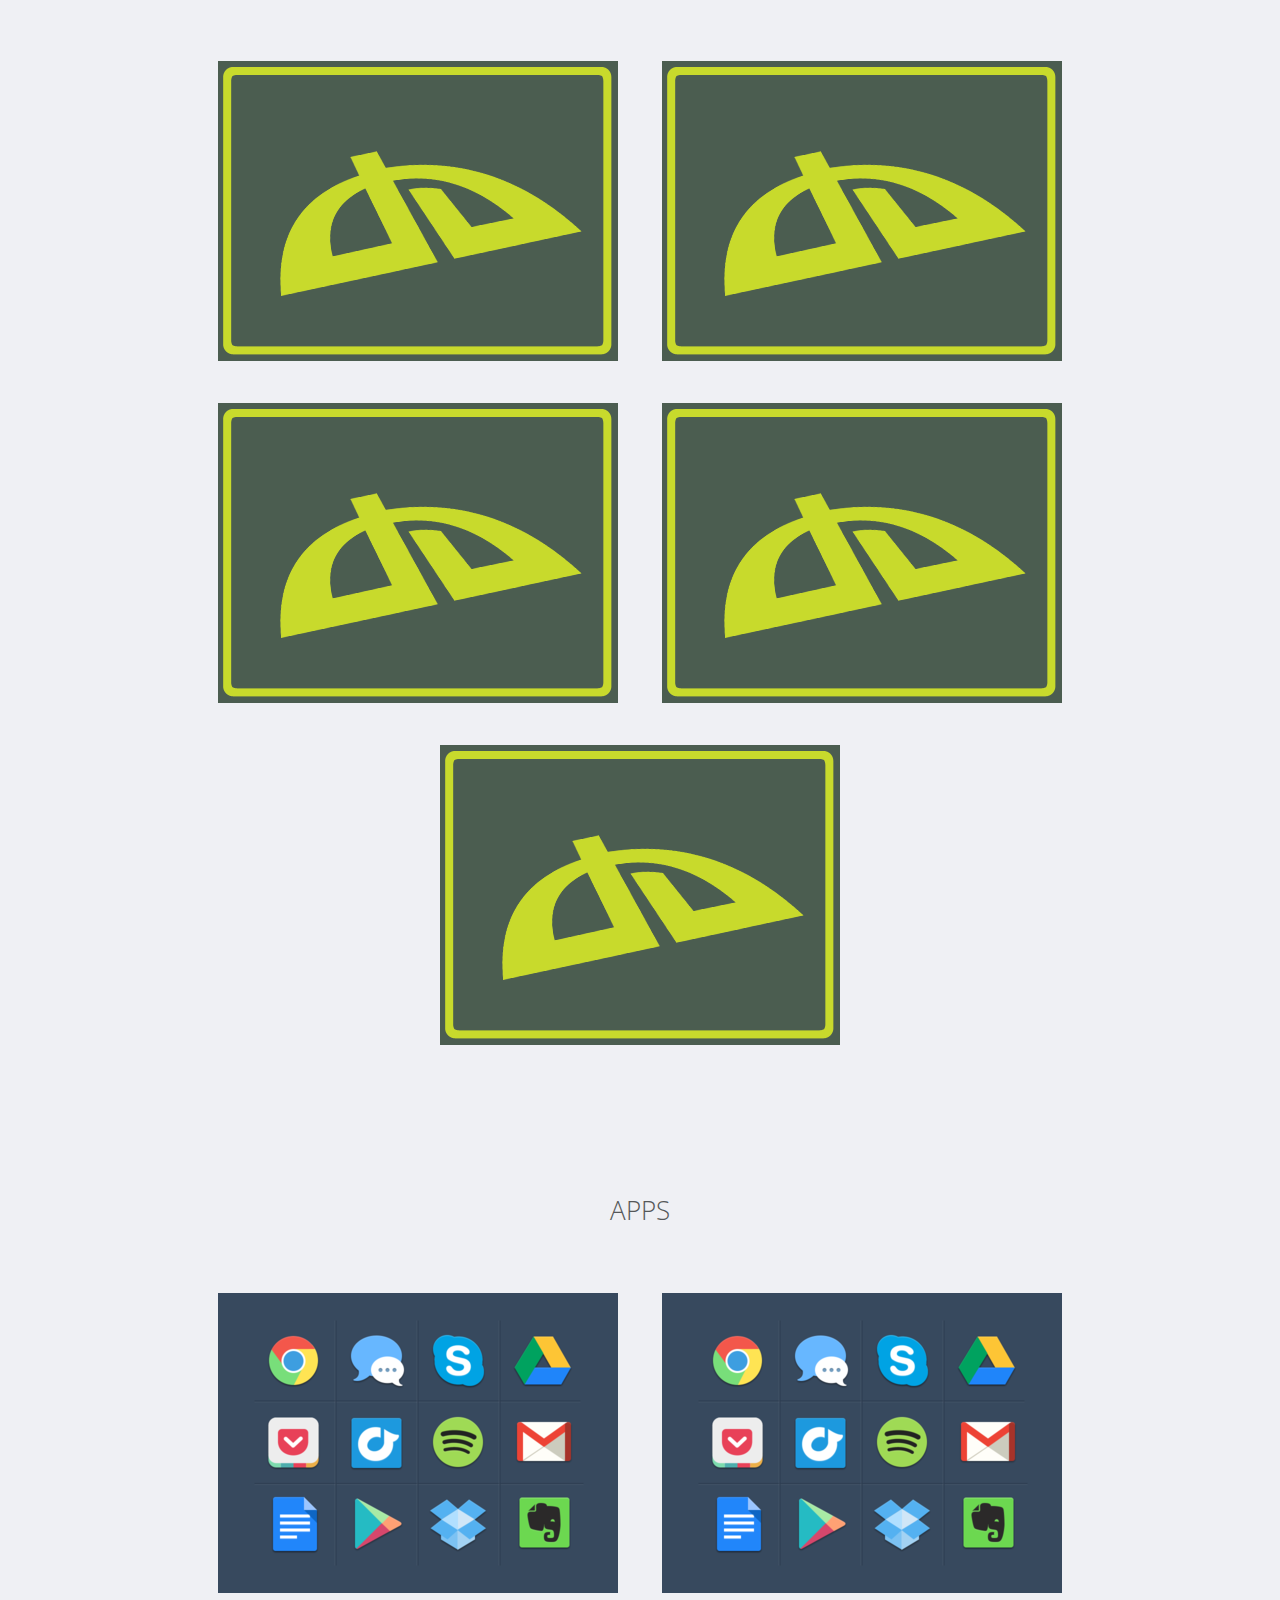
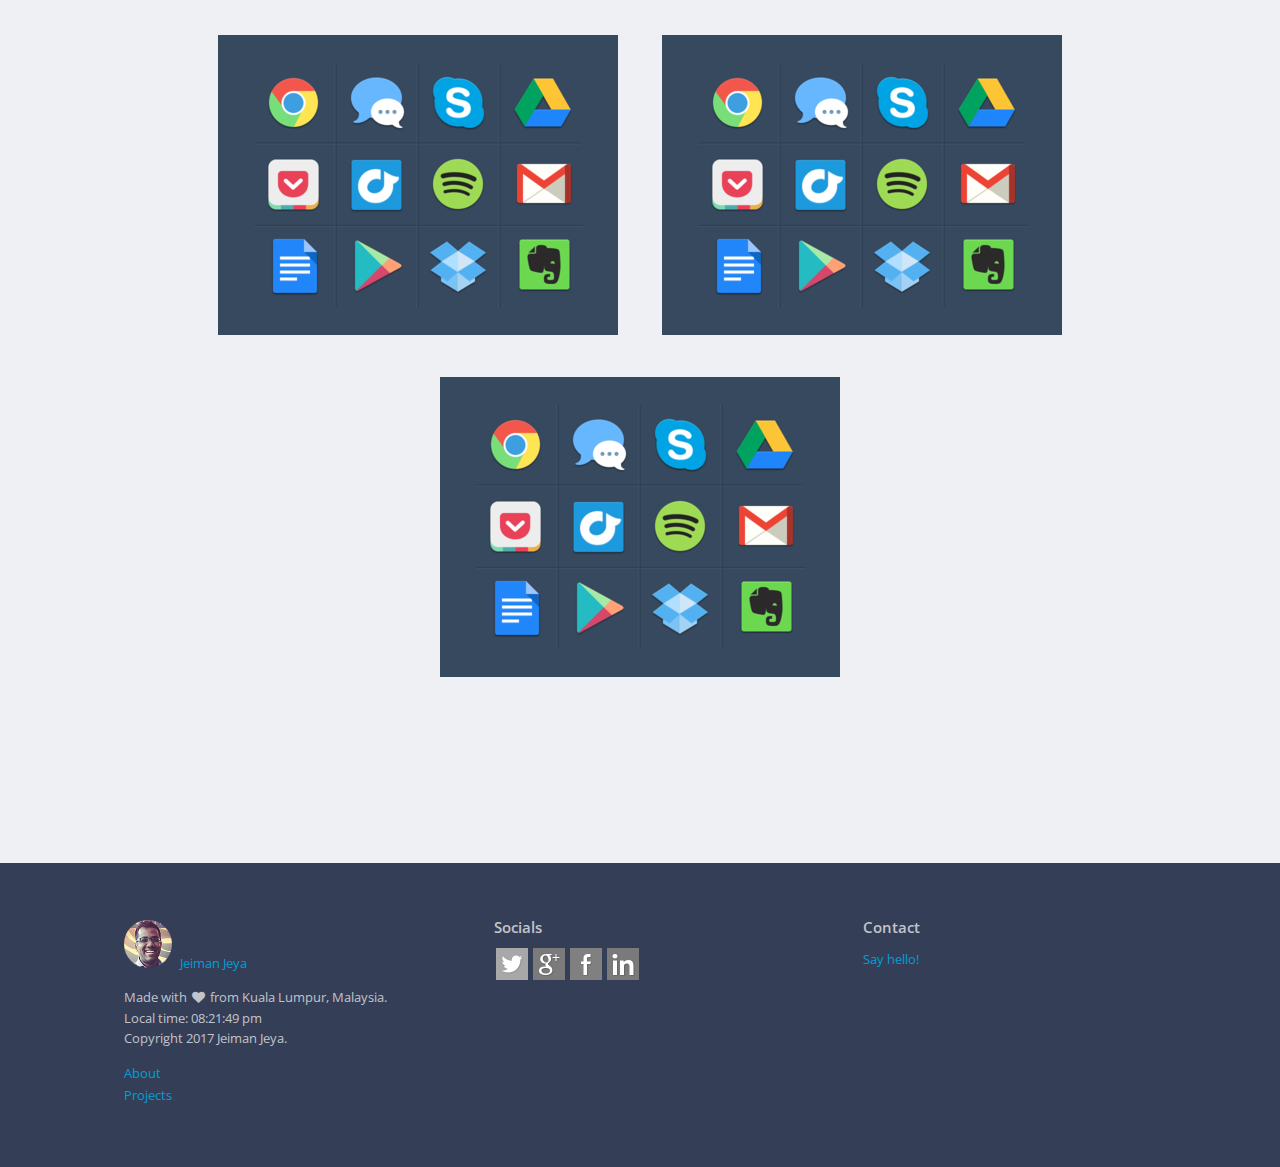
<file: work.html>
<!doctype html>
<html lang="en" class="no-js">

<head>
    <meta charset="UTF-8">
    <meta name="viewport" content="width=device-width, initial-scale=1, maximum-scale=1.0">

    <link href='http://fonts.googleapis.com/css?family=Open+Sans:300italic,400italic,600italic,700italic,800italic,400,300,600,700,800' rel='stylesheet' type='text/css'>
    <link rel="apple-touch-icon" href="/img/icons/60.png">
    <link rel="apple-touch-icon" sizes="76x76" href="/img/icons/76.png">
    <link rel="apple-touch-icon" sizes="120x120" href="/img/icons/120.png">
    <link rel="apple-touch-icon" sizes="152x152" href="/img/icons/152.png">

    <link rel="icon" sizes="196x196" href="/img/icons/196.png">
    <link rel="icon" sizes="128x128" href="/img/icons/128.png">
    <link rel="stylesheet" href="css/reset.css">
    <!-- CSS reset -->
    <link rel="stylesheet" href="css/style.css">
    <link rel="stylesheet" href="css/col-setup.css">
    <link rel="stylesheet" href="css/work-component.css">
    <link rel="stylesheet" href="css/font-awesome.css">
    <!-- Resource style -->
    <script src="js/modernizr.js"></script>
    <script type="text/javascript">
        var jQuery = jQuery.noConflict();
    </script>

    <!-- Modernizr -->

    <title>Jeiman Jeya | Work</title>
</head>

<body>
    <header class="cd-header">
        <a class="cd-logo"><img src="img/cd-logo-small-v2.png" alt="Logo">
        </a>
        <a href="#0" class="cd-3d-nav-trigger">
			Menu
			<span></span>
		</a>
    </header>
    <!-- .cd-header -->

    <main>
        <section class="cd-section">


            <p>Behold my consolidated and relatively unbridged portfolio. Check back frequently every few weeks or months as I'll have some work to upload. To enquire about new projects, please feel free to <a href="mailto:hello@jeimanjeya.com">email me</a>.</p>

            <h2>Web Design</h2>
            <ul class="grid cs-style-1">
                <li>
                    <figure>
                        <img src="img/worktiles/RC.png" alt="RC">
                        <figcaption>
                            <h3>RAKAN Consultancy PLT</h3>
                            <span class="work-detail">Re-branded customs consulting company specialising in customs training and advisory.</span>
                            <a href="http://www.rakanconsultancy.com/" target="_blank">Take a look</a>
                        </figcaption>
                    </figure>
                </li>
                <li>
                    <figure>
                        <img src="img/worktiles/rms.png" alt="rms">
                        <figcaption>
                            <h3>RAKAN Management Services</h3>
                            <span class="work-detail">Customs consulting company specialising in customs training and advisory.</span>
                            <a href="http://www.rakanms.com/" target="_blank">Take a look</a>
                        </figcaption>
                    </figure>
                </li>
                <li>
                    <figure>
                        <img src="img/worktiles/tab.png" alt="tab">
                        <figcaption>
                            <h3>Tadika Adik Bistharii</h3>
                            <span class="work-detail">Nusery school, providing education for children aged 3 - 6 years old.</span>
                            <a href="http://www.tabistharii.com" target="_blank">Take a look</a>
                        </figcaption>
                    </figure>
                </li>
                <li>
                    <figure>
                        <img src="img/worktiles/skylink.png" alt="skylink">
                        <figcaption>
                            <h3>Skylink Logistics</h3>
                            <span class="work-detail">A young, aggressive and fast growing company which is well known and reputable in this line of business.</span>
                            <a href="http://www.skylink.com.my" target="_blank">Take a look</a>
                        </figcaption>
                    </figure>
                </li>
                <li>
                    <figure>
                        <img src="img/worktiles/macrolink.png" alt="macrolink">
                        <figcaption>
                            <h3>Macrolink Logistics</h3>
                            <span class="work-detail">A full pledged logistics company providing fast, reliable and feasible service to all of its clients in both, domestic and overseas freight.</span>
                            <a href="http://www.macrolink.com.my" target="_blank">Take a look</a>
                        </figcaption>
                    </figure>
                </li>
                <li>
                    <figure>
                        <img src="img/worktiles/mtc.png" alt="mtc">
                        <figcaption>
                            <h3>More projects coming to you soon.</h3>
                            <span class="work-detail">Check in every few months or less for new project updates, designs and ideas to be inspired from.</span>
                            <a href="#">Back soon!</a>
                            <!--dont forget to add this ...  target="_blank" -->
                        </figcaption>
                    </figure>
                </li>
            </ul>

            <h2>Graphic Design</h2>
            <ul class="grid cs-style-1">
                <li>
                    <figure>
                        <img src="img/worktiles/deviantart.png" alt="da">
                        <figcaption>
                            <h3>DeviantArt Collection</h3>
                            <span class="work-detail">Check back in a few weeks time as I will be updating the graphic design section with all of my deviantArt collections.</span>
                            <a href="#">Back soon!</a>
                        </figcaption>
                    </figure>
                </li>
                <li>
                    <figure>
                        <img src="img/worktiles/deviantart.png" alt="da2">
                        <figcaption>
                            <h3>DeviantArt Collection</h3>
                            <span class="work-detail">Check back in a few weeks time as I will be updating the graphic design section with all of my deviantArt collections.</span>
                            <a href="#">Back soon!</a>
                        </figcaption>
                    </figure>
                </li>
                <li>
                    <figure>
                        <img src="img/worktiles/deviantart.png" alt="da3">
                        <figcaption>
                            <h3>DeviantArt Collection</h3>
                            <span class="work-detail">Check back in a few weeks time as I will be updating the graphic design section with all of my deviantArt collections.</span>
                            <a href="#">Back soon!</a>
                    </figure>
                </li>
                <li>
                    <figure>
                        <img src="img/worktiles/deviantart.png" alt="da4">
                        <figcaption>
                            <h3>DeviantArt Collection</h3>
                            <span class="work-detail">Check back in a few weeks time as I will be updating the graphic design section with all of my deviantArt collections.</span>
                            <a href="#">Back soon!</a>
                    </figure>
                </li>
                <li>
                    <figure>
                        <img src="img/worktiles/deviantart.png" alt="da5">
                        <figcaption>
                            <h3>DeviantArt Collection</h3>
                            <span class="work-detail">Check back in a few weeks time as I will be updating the graphic design section with all of my deviantArt collections.</span>
                            <a href="#">Back soon!</a>
                    </figure>
                </li>
            </ul>

            <h2>Apps</h2>
            <ul class="grid cs-style-1">
                <li>
                    <figure>
                        <img src="img/worktiles/apps.png" alt="da">
                        <figcaption>
                            <h3>DeviantArt Collection</h3>
                            <span class="work-detail">Check back in a few weeks time as I will be updating the graphic design section with all of my deviantArt collections.</span>
                            <a href="#">Back soon!</a>
                        </figcaption>
                    </figure>
                </li>
                <li>
                    <figure>
                        <img src="img/worktiles/apps.png" alt="da2">
                        <figcaption>
                            <h3>DeviantArt Collection</h3>
                            <span class="work-detail">Check back in a few weeks time as I will be updating the graphic design section with all of my deviantArt collections.</span>
                            <a href="#">Back soon!</a>
                        </figcaption>
                    </figure>
                </li>
                <li>
                    <figure>
                        <img src="img/worktiles/apps.png" alt="da3">
                        <figcaption>
                            <h3>DeviantArt Collection</h3>
                            <span class="work-detail">Check back in a few weeks time as I will be updating the graphic design section with all of my deviantArt collections.</span>
                            <a href="#">Back soon!</a>
                    </figure>
                </li>
                <li>
                    <figure>
                        <img src="img/worktiles/apps.png" alt="da4">
                        <figcaption>
                            <h3>DeviantArt Collection</h3>
                            <span class="work-detail">Check back in a few weeks time as I will be updating the graphic design section with all of my deviantArt collections.</span>
                            <a href="#">Back soon!</a>
                    </figure>
                </li>
                <li>
                    <figure>
                        <img src="img/worktiles/apps.png" alt="da5">
                        <figcaption>
                            <h3>DeviantArt Collection</h3>
                            <span class="work-detail">Check back in a few weeks time as I will be updating the graphic design section with all of my deviantArt collections.</span>
                            <a href="#">Back soon!</a>
                    </figure>
                </li>
            </ul>



        </section>
        <!-- .cd-section -->


        <section class="cd-footer">

            <div class="section-footer group">
                <div class="col-footer span_1_of_3">
                    <span class="avatar-contact">
                    <img class="avatar" src="img/jeiman.png" alt="me"><a href="http://about.me/jeimanjeya"> Jeiman Jeya</a>
                </span>
                    <p>Made with <i class="fa fa-heart"></i> from Kuala Lumpur, Malaysia.
                        <br>Local time: <span id="clock">5:47:34 AM</span>
                        <br>Copyright 2017 Jeiman Jeya.</p>

                    <ul>
                        <li><a href="about.html">About</a>
                        </li>
                        <li><a href="projects.html">Projects</a>
                        </li>
                    </ul>
                </div>

                <div class="col-footer span_1_of_3">
                    <h4>Socials</h4>
                    <ul class="cd-social">
                        <li>
                            <a href="http://www.twitter.com/jeimanjeya"><img src="img/social/twitter128.png" alt="twitter">
                            </a>
                            <a href="https://plus.google.com/+JeimanJeya/"><img style="padding:0;" src="img/social/gplus128.png" alt="gplus" width="32px" height="32px">
                            </a>
                            <a href="http://www.facebook.com/jeiman.jeya"><img style="padding:0;" src="img//social/facebook128.png" alt="facebook" width="32px" height="32px">
                            </a>
                            <a href="http://uk.linkedin.com/pub/jeimansinggam-jeyasingam/43/21b/529/"><img style="padding:0;" src="img/social/linkedin128.png" alt="linkedin" width="32px" height="32px">
                            </a>
                        </li>
                    </ul>
                </div>

                <div class="col-footer span_1_of_3">
                    <h4>Contact</h4>
                    <ul>
                        <li><a href="mailto:hello@jeimanjeya.com">Say hello!</a>
                        </li>
                    </ul>
                </div>
            </div>



        </section>
        <!-- .cd-footer -->
    </main>

    <nav class="cd-3d-nav-container">
        <ul class="cd-3d-nav">
            <li>
                <a href="index.html">Home</a>
            </li>

            <li>
                <a href="about.html">About</a>
            </li>

            <li class="cd-selected">
                <a href="work.html">Work</a>
            </li>

            <li>
                <a href="techsols.html">Techsols</a>
            </li>

            <li>
                <a href="mailto:hello@jeimanjeya.com">Contact</a>
            </li>
        </ul>
        <!-- .cd-3d-nav -->

        <span class="cd-marker color-1"></span>
    </nav>
    <!-- .cd-3d-nav-container -->
    <script src="js/toucheffects.js"></script>
    <script src="js/jquery-2.1.1.js"></script>
    <script src="js/main.js"></script>
    <script src="js/main-headline.js"></script>
    <script src="js/main-latestproject.js"></script>
    <script src="js/moment.js"></script>
    <script src="js/moment-timezone.js"></script>
    <script src="js/moment-timezone-data.js"></script>
    <script src="js/clock.js"></script>
    <!-- Resource jQuery -->
</body>

</html>
</file>
<file: css/style.css>
@import url(http://fonts.googleapis.com/css?family=Open+Sans:400,300,600,700,800);
/* --------------------x------------ 

Primary style

-------------------------------- */
*,
*::after,
*::before {
  -webkit-box-sizing: border-box;
  -moz-box-sizing: border-box;
  box-sizing: border-box; }

*::after,
*::before {
  content: ''; }

html {
  font-size: 62.5%; }

body {
  font-size: 1.6rem;
  font-family: "Open Sans", sans-serif;
  background-color: #353E57; }

a {
  color: #4183D7;
  text-decoration: none; }
  a:hover {
    color: #6BB9F0; }

p {
  font-size: 14pt;
  margin: 2em 2em;
  line-height: 1.6;
  -webkit-font-smoothing: antialiased;
  -moz-osx-font-smoothing: grayscale; }
  p.white {
    color: #ffffff;
    font-weight: 300; }
  p.headline-tag {
    color: red;
    font-style: italic; }

em {
  display: block;
  color: #6b7175;
  font-style: italic;
  font-size: 2rem;
  margin: .6em 0; }

img.img-responsive {
  max-width: 100%;
  height: auto;
  display: block;
  margin-left: auto;
  margin-right: auto; }

.techsols {
  width: 399px;
  height: 465px; }

.services {
  width: 130px;
  height: 130px; }

.sub-panel-box {
  background: #33b5e5;
  display: block;
  font-size: 1.5em;
  border-radius: 3px 3px 0 0;
  text-transform: uppercase;
  color: #ffffff;
  padding: 15px; }
  .sub-panel-box p {
    margin: -1px -1px 0 !important;
    padding: 0 15px;
    border-radius: 3px 3px 0 0;
    text-align: center !important;
    line-height: 60px;
    font-size: 20px;
    font-weight: 400; }
  .sub-panel-box b {
    display: block;
    text-align: center !important;
    font-size: 15px;
    font-weight: 600; }

.panel {
  background: #ffffff;
  border: 1px solid #e6e6e6;
  -webkit-border-radius: 3px;
  -moz-border-radius: 3px;
  border-radius: 3px;
  margin-bottom: 30px; }
  .panel h2 {
    background: #33b5e5;
    /*height: 64px;*/
    margin: -1px -1px 0;
    padding: 0 15px;
    border-radius: 3px 3px 0 0;
    color: #ffffff;
    font-size: 1.5em;
    line-height: 34px;
    text-align: center; }
    .panel h2 .employer {
      display: block;
      font-weight: 600;
      font-size: 15px; }
  .panel p {
    padding: 10px; }
  .panel ul li {
    padding: 15px;
    border-bottom: 1px solid #e6e6e6; }
    .panel ul li span {
      text-align: left;
      /*width:20%;*/
      padding-right: 55px;
      display: table-cell; }
      .panel ul li span i {
        padding-left: 3px;
        padding-top: 4px;
        display: inline-block;
        color: #33b5e5; }
      .panel ul li span.date {
        padding-top: 10px;
        font-size: 20px; }

.panel-skills {
  background: #ffffff;
  border: 1px solid #e6e6e6;
  -webkit-border-radius: 3px;
  -moz-border-radius: 3px;
  border-radius: 3px;
  margin-bottom: 30px; }
  .panel-skills h2 {
    background: #33b5e5;
    /*height: 64px;*/
    margin: -1px -1px 0;
    padding: 0 15px;
    border-radius: 3px 3px 0 0;
    color: #ffffff;
    font-size: 1.5em;
    line-height: 34px; }
  .panel-skills ul li {
    font-size: 15px;
    padding: 15px;
    margin: 10px 8px;
    -webkit-border-radius: 3px;
    -moz-border-radius: 3px;
    border-radius: 3px;
    background: #33b5e5;
    color: #fff;
    display: inline-block; }

.spotify {
  color: #23D05F;
  height: 190px;
  text-align: center; }

.cd-btn {
  position: relative;
  text-align: center;
  display: inline-block;
  padding: 1em 2em;
  background-color: #353E57;
  color: #ffffff;
  font-weight: bold;
  -webkit-font-smoothing: antialiased;
  -moz-osx-font-smoothing: grayscale;
  border-radius: 50px;
  /*box-shadow: inset 0 1px 0 rgba(#fff, .5), 0 0 5px rgba(#000, .1);*/
  -webkit-transition: all 0.2s;
  -moz-transition: all 0.2s;
  transition: all 0.2s; }
  .no-touch .cd-btn:hover {
    /*box-shadow: inset 0 1px 0 rgba(#fff, .5), 0 0 20px rgba(#000, .3);*/
    color: #009ed6; }

.cd-panel {
  position: fixed;
  top: 0;
  left: 0;
  height: 100%;
  width: 100%;
  visibility: hidden;
  -webkit-transition: visibility 0s 0.6s;
  -moz-transition: visibility 0s 0.6s;
  transition: visibility 0s 0.6s; }
  .cd-panel::after {
    /* overlay layer */
    position: absolute;
    top: 0;
    left: 0;
    width: 100%;
    height: 100%;
    background: transparent;
    cursor: pointer;
    -webkit-transition: background 0.3s 0.3s;
    -moz-transition: background 0.3s 0.3s;
    transition: background 0.3s 0.3s; }
  .cd-panel.is-visible {
    visibility: visible;
    -webkit-transition: visibility 0s 0s;
    -moz-transition: visibility 0s 0s;
    transition: visibility 0s 0s; }
    .cd-panel.is-visible::after {
      background: rgba(0, 0, 0, 0.6);
      -webkit-transition: background 0.3s 0s;
      -moz-transition: background 0.3s 0s;
      transition: background 0.3s 0s; }
    .cd-panel.is-visible .cd-panel-close::before {
      -webkit-animation: cd-close-1 0.6s 0.3s;
      -moz-animation: cd-close-1 0.6s 0.3s;
      animation: cd-close-1 0.6s 0.3s; }
    .cd-panel.is-visible .cd-panel-close::after {
      -webkit-animation: cd-close-2 0.6s 0.3s;
      -moz-animation: cd-close-2 0.6s 0.3s;
      animation: cd-close-2 0.6s 0.3s; }

@-webkit-keyframes cd-close-1 {
  0%, 50% {
    -webkit-transform: rotate(0); }
  100% {
    -webkit-transform: rotate(45deg); } }

@-moz-keyframes cd-close-1 {
  0%, 50% {
    -moz-transform: rotate(0); }
  100% {
    -moz-transform: rotate(45deg); } }

@keyframes cd-close-1 {
  0%, 50% {
    -webkit-transform: rotate(0);
    -moz-transform: rotate(0);
    -ms-transform: rotate(0);
    -o-transform: rotate(0);
    transform: rotate(0); }
  100% {
    -webkit-transform: rotate(45deg);
    -moz-transform: rotate(45deg);
    -ms-transform: rotate(45deg);
    -o-transform: rotate(45deg);
    transform: rotate(45deg); } }

@-webkit-keyframes cd-close-2 {
  0%, 50% {
    -webkit-transform: rotate(0); }
  100% {
    -webkit-transform: rotate(-45deg); } }

@-moz-keyframes cd-close-2 {
  0%, 50% {
    -moz-transform: rotate(0); }
  100% {
    -moz-transform: rotate(-45deg); } }

@keyframes cd-close-2 {
  0%, 50% {
    -webkit-transform: rotate(0);
    -moz-transform: rotate(0);
    -ms-transform: rotate(0);
    -o-transform: rotate(0);
    transform: rotate(0); }
  100% {
    -webkit-transform: rotate(-45deg);
    -moz-transform: rotate(-45deg);
    -ms-transform: rotate(-45deg);
    -o-transform: rotate(-45deg);
    transform: rotate(-45deg); } }

.cd-panel-header {
  position: fixed;
  width: 90%;
  height: 50px;
  line-height: 50px;
  background: rgba(255, 255, 255, 0.96);
  z-index: 2;
  box-shadow: 0 1px 1px rgba(0, 0, 0, 0.08);
  -webkit-transition: top 0.3s 0s;
  -moz-transition: top 0.3s 0s;
  transition: top 0.3s 0s; }
  .cd-panel-header h1 {
    font-weight: bold;
    color: #353E57;
    padding-left: 5%; }
  .from-right .cd-panel-header,
  .from-left .cd-panel-header {
    top: -50px; }
  .from-right .cd-panel-header {
    right: 0; }
  .from-left .cd-panel-header {
    left: 0; }
  .is-visible .cd-panel-header {
    top: 0;
    -webkit-transition: top 0.3s 0.3s;
    -moz-transition: top 0.3s 0.3s;
    transition: top 0.3s 0.3s; }
  @media only screen and (min-width: 768px) {
    .cd-panel-header {
      width: 70%; } }
  @media only screen and (min-width: 1170px) {
    .cd-panel-header {
      width: 50%; } }

.cd-panel-close {
  position: absolute;
  top: 0;
  right: 0;
  height: 100%;
  width: 60px;
  /* image replacement */
  display: inline-block;
  overflow: hidden;
  text-indent: 100%;
  white-space: nowrap; }
  .cd-panel-close::before, .cd-panel-close::after {
    /* close icon created in CSS */
    position: absolute;
    top: 22px;
    left: 20px;
    height: 3px;
    width: 20px;
    background-color: #424f5c;
    /* this fixes a bug where pseudo elements are slighty off position */
    -webkit-backface-visibility: hidden;
    backface-visibility: hidden; }
  .cd-panel-close::before {
    -webkit-transform: rotate(45deg);
    -moz-transform: rotate(45deg);
    -ms-transform: rotate(45deg);
    -o-transform: rotate(45deg);
    transform: rotate(45deg); }
  .cd-panel-close::after {
    -webkit-transform: rotate(-45deg);
    -moz-transform: rotate(-45deg);
    -ms-transform: rotate(-45deg);
    -o-transform: rotate(-45deg);
    transform: rotate(-45deg); }
  .no-touch .cd-panel-close:hover {
    background-color: #424f5c; }
    .no-touch .cd-panel-close:hover::before, .no-touch .cd-panel-close:hover::after {
      background-color: #ffffff;
      -webkit-transition-property: -webkit-transform;
      -moz-transition-property: -moz-transform;
      transition-property: -webkit-transform;
      transition-property: transform;
      transition-property: transform, -webkit-transform;
      -webkit-transition-duration: 0.3s;
      -moz-transition-duration: 0.3s;
      transition-duration: 0.3s; }
    .no-touch .cd-panel-close:hover::before {
      -webkit-transform: rotate(220deg);
      -moz-transform: rotate(220deg);
      -ms-transform: rotate(220deg);
      -o-transform: rotate(220deg);
      transform: rotate(220deg); }
    .no-touch .cd-panel-close:hover::after {
      -webkit-transform: rotate(135deg);
      -moz-transform: rotate(135deg);
      -ms-transform: rotate(135deg);
      -o-transform: rotate(135deg);
      transform: rotate(135deg); }

.cd-panel-container {
  position: fixed;
  width: 90%;
  height: 100%;
  top: 0;
  background: #dbe2e9;
  z-index: 1;
  -webkit-transition-property: -webkit-transform;
  -moz-transition-property: -moz-transform;
  transition-property: -webkit-transform;
  transition-property: transform;
  transition-property: transform, -webkit-transform;
  -webkit-transition-duration: 0.3s;
  -moz-transition-duration: 0.3s;
  transition-duration: 0.3s;
  -webkit-transition-delay: 0.3s;
  -moz-transition-delay: 0.3s;
  transition-delay: 0.3s; }
  .from-right .cd-panel-container {
    right: 0;
    -webkit-transform: translate3d(100%, 0, 0);
    -moz-transform: translate3d(100%, 0, 0);
    -ms-transform: translate3d(100%, 0, 0);
    -o-transform: translate3d(100%, 0, 0);
    transform: translate3d(100%, 0, 0); }
  .from-left .cd-panel-container {
    left: 0;
    -webkit-transform: translate3d(-100%, 0, 0);
    -moz-transform: translate3d(-100%, 0, 0);
    -ms-transform: translate3d(-100%, 0, 0);
    -o-transform: translate3d(-100%, 0, 0);
    transform: translate3d(-100%, 0, 0); }
  .is-visible .cd-panel-container {
    -webkit-transform: translate3d(0, 0, 0);
    -moz-transform: translate3d(0, 0, 0);
    -ms-transform: translate3d(0, 0, 0);
    -o-transform: translate3d(0, 0, 0);
    transform: translate3d(0, 0, 0);
    -webkit-transition-delay: 0s;
    -moz-transition-delay: 0s;
    transition-delay: 0s; }
  @media only screen and (min-width: 768px) {
    .cd-panel-container {
      width: 70%; } }
  @media only screen and (min-width: 1170px) {
    .cd-panel-container {
      width: 50%; } }

.cd-panel-content {
  position: absolute;
  top: 0;
  left: 0;
  width: 100%;
  height: 100%;
  padding: 70px 5%;
  overflow: auto;
  /* smooth scrolling on touch devices */
  -webkit-overflow-scrolling: touch; }
  .cd-panel-content p {
    /*@include font-size(14px);*/
    color: #424f5c;
    line-height: 1.4;
    margin: 2em 0; }
    .cd-panel-content p:first-of-type {
      margin-top: 0; }
  @media only screen and (min-width: 768px) {
    .cd-panel-content p {
      /*@include font-size(16px);*/
      line-height: 1.6; } }

/* -------------------------------- 

Main Components 

-------------------------------- */
.cd-header {
  height: 95px;
  width: 90%;
  margin: 0 auto;
  -webkit-transition: -webkit-transform 0.5s;
  -moz-transition: -moz-transform 0.5s;
  transition: -webkit-transform 0.5s;
  transition: transform 0.5s;
  transition: transform 0.5s, -webkit-transform 0.5s;
  /* Force Hardware Acceleration in WebKit */
  -webkit-transform: translateZ(0);
  -moz-transform: translateZ(0);
  -ms-transform: translateZ(0);
  -o-transform: translateZ(0);
  transform: translateZ(0);
  -webkit-backface-visibility: hidden;
  backface-visibility: hidden; }
  .cd-header::after {
    clear: both;
    content: "";
    display: table; }
  .cd-header.nav-is-visible {
    -webkit-transform: translateY(80px);
    -moz-transform: translateY(80px);
    -ms-transform: translateY(80px);
    -o-transform: translateY(80px);
    transform: translateY(80px); }
  @media only screen and (min-width: 768px) {
    .cd-header.nav-is-visible {
      -webkit-transform: translateY(170px);
      -moz-transform: translateY(170px);
      -ms-transform: translateY(170px);
      -o-transform: translateY(170px);
      transform: translateY(170px); } }

.cd-logo {
  float: left;
  margin-top: 17px; }
  .cd-logo img {
    width: 64px;
    height: 64px; }

.cd-3d-nav-trigger {
  position: relative;
  float: right;
  height: 45px;
  width: 45px;
  margin-top: 18px;
  /* replace text with background image */
  overflow: hidden;
  text-indent: 100%;
  white-space: nowrap;
  color: transparent; }
  .cd-3d-nav-trigger span, .cd-3d-nav-trigger span::before, .cd-3d-nav-trigger span::after {
    /* hamburger icon in CSS */
    position: absolute;
    width: 28px;
    height: 3px;
    background-color: #FFF;
    -webkit-backface-visibility: hidden;
    backface-visibility: hidden; }
  .cd-3d-nav-trigger span {
    /* this is the central line */
    top: 21px;
    left: 8px;
    -webkit-transition: background 0.2s 0.5s;
    -moz-transition: background 0.2s 0.5s;
    transition: background 0.2s 0.5s; }
    .cd-3d-nav-trigger span::before, .cd-3d-nav-trigger span:after {
      /* these are the upper and lower lines */
      content: '';
      left: 0;
      -webkit-transition: -webkit-transform 0.2s 0.5s;
      -moz-transition: -moz-transform 0.2s 0.5s;
      transition: -webkit-transform 0.2s 0.5s;
      transition: transform 0.2s 0.5s;
      transition: transform 0.2s 0.5s, -webkit-transform 0.2s 0.5s; }
    .cd-3d-nav-trigger span::before {
      bottom: 8px; }
    .cd-3d-nav-trigger span::after {
      top: 8px; }
  .nav-is-visible .cd-3d-nav-trigger span {
    /* hide line in the center */
    background-color: rgba(255, 255, 255, 0); }
    .nav-is-visible .cd-3d-nav-trigger span::before, .nav-is-visible .cd-3d-nav-trigger span::after {
      /* keep visible other 2 lines */
      background-color: white; }
    .nav-is-visible .cd-3d-nav-trigger span::before {
      -webkit-transform: translateY(8px) rotate(-45deg);
      -moz-transform: translateY(8px) rotate(-45deg);
      -ms-transform: translateY(8px) rotate(-45deg);
      -o-transform: translateY(8px) rotate(-45deg);
      transform: translateY(8px) rotate(-45deg); }
    .nav-is-visible .cd-3d-nav-trigger span::after {
      -webkit-transform: translateY(-8px) rotate(45deg);
      -moz-transform: translateY(-8px) rotate(45deg);
      -ms-transform: translateY(-8px) rotate(45deg);
      -o-transform: translateY(-8px) rotate(45deg);
      transform: translateY(-8px) rotate(45deg); }

.cd-3d-nav-container {
  /* this is the 3D navigation container */
  position: fixed;
  top: 0;
  left: 0;
  height: 80px;
  width: 100%;
  background-color: #000000;
  visibility: hidden;
  /* enable a 3D-space for children elements */
  -webkit-perspective: 1000px;
  -moz-perspective: 1000px;
  perspective: 1000px;
  -webkit-transform: translateY(-100%);
  -moz-transform: translateY(-100%);
  -ms-transform: translateY(-100%);
  -o-transform: translateY(-100%);
  transform: translateY(-100%);
  -webkit-transition: -webkit-transform 0.5s 0s, visibility 0s 0.5s;
  -moz-transition: -moz-transform 0.5s 0s, visibility 0s 0.5s;
  transition: visibility 0s 0.5s, -webkit-transform 0.5s 0s;
  transition: transform 0.5s 0s, visibility 0s 0.5s;
  transition: transform 0.5s 0s, visibility 0s 0.5s, -webkit-transform 0.5s 0s; }
  .cd-3d-nav-container.nav-is-visible {
    visibility: visible;
    -webkit-transform: translateY(0);
    -moz-transform: translateY(0);
    -ms-transform: translateY(0);
    -o-transform: translateY(0);
    transform: translateY(0);
    -webkit-transition: -webkit-transform 0.5s 0s, visibility 0.5s 0s;
    -moz-transition: -moz-transform 0.5s 0s, visibility 0.5s 0s;
    transition: visibility 0.5s 0s, -webkit-transform 0.5s 0s;
    transition: transform 0.5s 0s, visibility 0.5s 0s;
    transition: transform 0.5s 0s, visibility 0.5s 0s, -webkit-transform 0.5s 0s; }
  @media only screen and (min-width: 768px) {
    .cd-3d-nav-container {
      height: 170px; } }

.cd-3d-nav {
  /* this is the 3D rotating navigation */
  position: relative;
  height: 100%;
  background-color: #2A3043;
  /* Force Hardware Acceleration */
  -webkit-transform: translateZ(0);
  -moz-transform: translateZ(0);
  -ms-transform: translateZ(0);
  -o-transform: translateZ(0);
  transform: translateZ(0);
  -webkit-backface-visibility: hidden;
  backface-visibility: hidden;
  -webkit-transform-origin: center bottom;
  -moz-transform-origin: center bottom;
  -ms-transform-origin: center bottom;
  -o-transform-origin: center bottom;
  transform-origin: center bottom;
  -webkit-transform: rotateX(90deg);
  -moz-transform: rotateX(90deg);
  -ms-transform: rotateX(90deg);
  -o-transform: rotateX(90deg);
  transform: rotateX(90deg);
  -webkit-transition: -webkit-transform 0.5s;
  -moz-transition: -moz-transform 0.5s;
  transition: -webkit-transform 0.5s;
  transition: transform 0.5s;
  transition: transform 0.5s, -webkit-transform 0.5s; }
  .cd-3d-nav::after {
    /* menu dark cover layer - to enhance perspective effect */
    content: '';
    position: absolute;
    top: 0;
    left: 0;
    height: 100%;
    width: 100%;
    background-color: #000000;
    opacity: 1;
    visibility: visible;
    -webkit-transition: opacity 0.5s 0s, visibility 0.5s 0s;
    -moz-transition: opacity 0.5s 0s, visibility 0.5s 0s;
    transition: opacity 0.5s 0s, visibility 0.5s 0s; }
  .cd-3d-nav li {
    height: 100%;
    width: 20%;
    float: left; }
    .cd-3d-nav li:first-of-type a::before {
      background-image: url(../img/icon-1.svg); }
    .cd-3d-nav li:nth-of-type(2) a::before {
      background-image: url(../img/icon-2.svg); }
    .cd-3d-nav li:nth-of-type(3) a::before {
      background-image: url(../img/icon-3.svg); }
    .cd-3d-nav li:nth-of-type(4) a::before {
      background-image: url(../img/icon-4.svg); }
    .cd-3d-nav li:nth-of-type(5) a::before {
      background-image: url(../img/icon-5.svg); }
  .cd-3d-nav a {
    position: relative;
    display: block;
    height: 100%;
    color: transparent;
    -webkit-transition: background-color 0.2s;
    -moz-transition: background-color 0.2s;
    transition: background-color 0.2s; }
    .cd-3d-nav a::before {
      /* navigation icons */
      content: '';
      height: 32px;
      width: 32px;
      position: absolute;
      left: 50%;
      top: 50%;
      bottom: auto;
      right: auto;
      -webkit-transform: translateX(-50%) translateY(-50%);
      -moz-transform: translateX(-50%) translateY(-50%);
      -ms-transform: translateX(-50%) translateY(-50%);
      -o-transform: translateX(-50%) translateY(-50%);
      transform: translateX(-50%) translateY(-50%);
      background-size: 32px 64px;
      background-repeat: no-repeat;
      background-position: 0 0; }
    .no-touch .cd-3d-nav a:hover {
      background-color: #181c27; }
  .cd-3d-nav .cd-selected a {
    background-color: #0e1118; }
    .no-touch .cd-3d-nav .cd-selected a:hover {
      background-color: #0e1118; }
    .cd-3d-nav .cd-selected a::before {
      background-position: 0 -32px; }
  .nav-is-visible .cd-3d-nav {
    -webkit-transform: translateZ(0);
    -moz-transform: translateZ(0);
    -ms-transform: translateZ(0);
    -o-transform: translateZ(0);
    transform: translateZ(0); }
    .nav-is-visible .cd-3d-nav::after {
      /* menu cover layer - hide it when navigation is visible */
      opacity: 0;
      visibility: hidden;
      -webkit-transition: opacity 0.5s 0s, visibility 0s 0.5s;
      -moz-transition: opacity 0.5s 0s, visibility 0s 0.5s;
      transition: opacity 0.5s 0s, visibility 0s 0.5s; }
  @media only screen and (min-width: 768px) {
    .cd-3d-nav a {
      padding: 7.6em 1em 0;
      color: #ffffff;
      font-size: 1.3rem;
      font-weight: 600;
      text-align: center;
      -webkit-font-smoothing: antialiased;
      -moz-osx-font-smoothing: grayscale;
      /* truncate text with ellipsis if too long */
      white-space: nowrap;
      overflow: hidden;
      text-overflow: ellipsis; }
      .cd-3d-nav a::before {
        top: 4.4em;
        left: 50%;
        right: auto;
        -webkit-transform: translateX(-50%);
        -moz-transform: translateX(-50%);
        -ms-transform: translateX(-50%);
        -o-transform: translateX(-50%);
        transform: translateX(-50%); } }

.cd-marker {
  /* line at the bottom of nav selected item */
  position: absolute;
  bottom: 0;
  left: 0;
  height: 3px;
  width: 20%;
  background-color: currentColor;
  -webkit-transform-origin: center bottom;
  -moz-transform-origin: center bottom;
  -ms-transform-origin: center bottom;
  -o-transform-origin: center bottom;
  transform-origin: center bottom;
  -webkit-transform: translateZ(0) rotateX(90deg);
  -moz-transform: translateZ(0) rotateX(90deg);
  -ms-transform: translateZ(0) rotateX(90deg);
  -o-transform: translateZ(0) rotateX(90deg);
  transform: translateZ(0) rotateX(90deg);
  -webkit-transition: -webkit-transform 0.5s, left 0.5s, color 0.5s, background-color 0.5s;
  -moz-transition: -moz-transform 0.5s, left 0.5s, color 0.5s, background-color 0.5s;
  transition: left 0.5s, color 0.5s, background-color 0.5s, -webkit-transform 0.5s;
  transition: transform 0.5s, left 0.5s, color 0.5s, background-color 0.5s;
  transition: transform 0.5s, left 0.5s, color 0.5s, background-color 0.5s, -webkit-transform 0.5s; }
  .cd-marker::before {
    /* triangle at the bottom of nav selected item */
    content: '';
    position: absolute;
    bottom: 3px;
    left: 50%;
    right: auto;
    -webkit-transform: translateX(-50%);
    -moz-transform: translateX(-50%);
    -ms-transform: translateX(-50%);
    -o-transform: translateX(-50%);
    transform: translateX(-50%);
    height: 0;
    width: 0;
    border: 10px solid transparent;
    border-bottom-color: inherit; }
  .nav-is-visible .cd-marker {
    -webkit-transform: translateZ(0);
    -moz-transform: translateZ(0);
    -ms-transform: translateZ(0);
    -o-transform: translateZ(0);
    transform: translateZ(0); }

/* these are the colors of the markers - line + arrow */
.color-1 {
  color: #9a57bd; }

.color-2 {
  color: #c96aa4; }

.color-3 {
  color: #555859; }

.color-4 {
  color: #5397c7; }

.color-5 {
  color: #77cd91; }

main {
  -webkit-transition: -webkit-transform 0.5s;
  -moz-transition: -moz-transform 0.5s;
  transition: -webkit-transform 0.5s;
  transition: transform 0.5s;
  transition: transform 0.5s, -webkit-transform 0.5s;
  /* Force Hardware Acceleration in WebKit */
  -webkit-transform: translateZ(0);
  -moz-transform: translateZ(0);
  -ms-transform: translateZ(0);
  -o-transform: translateZ(0);
  transform: translateZ(0);
  -webkit-backface-visibility: hidden;
  backface-visibility: hidden; }
  main h1 {
    text-align: center;
    font-size: 2.4rem;
    font-weight: 300;
    color: #ffffff;
    margin: 2em auto;
    -webkit-font-smoothing: antialiased;
    -moz-osx-font-smoothing: grayscale; }
  main em {
    font-size: 1.6rem; }
  main.nav-is-visible {
    -webkit-transform: translateY(80px);
    -moz-transform: translateY(80px);
    -ms-transform: translateY(80px);
    -o-transform: translateY(80px);
    transform: translateY(80px); }
  @media only screen and (min-width: 768px) {
    main.nav-is-visible {
      -webkit-transform: translateY(170px);
      -moz-transform: translateY(170px);
      -ms-transform: translateY(170px);
      -o-transform: translateY(170px);
      transform: translateY(170px); }
    main h1 {
      font-size: 3.6rem;
      margin: 1em auto; }
    main em {
      font-size: 2rem; } }

.cd-section {
  padding: 2em 5%;
  background-color: #eff0f4;
  color: #555859; }
  .cd-section p {
    margin: 2em 0;
    text-align: left;
    line-height: 1.6;
    color: #555859 important;
    -webkit-font-smoothing: antialiased;
    -moz-osx-font-smoothing: grayscale; }
  .cd-section h2 {
    padding: 30px 0;
    text-align: center;
    text-transform: uppercase;
    font-weight: 300;
    font-size: 26px;
    color: #555859 important; }
  @media only screen and (min-width: 768px) {
    .cd-section {
      padding: 4em 5%; }
      .cd-section p {
        font-size: 1.8rem;
        line-height: 2; } }
  @media only screen and (min-width: 1170px) {
    .cd-section {
      padding: 4em 10%; } }

.cd-footer {
  padding: 2em 5%;
  text-align: left;
  font-size: 13px;
  color: #c1c4ca;
  background: #353E57; }
  .cd-footer p {
    margin: 0;
    font-size: inherit; }
  .cd-footer h4 {
    font-size: 15px;
    font-weight: 600; }
  .cd-footer ul {
    line-height: 1.7; }
  .cd-footer ul li:first-child {
    padding-top: 1em; }
  .cd-footer li a {
    color: #009ed6;
    /*#9f9f9f;*/
    border-bottom: 1px solid rgba(0, 158, 214, 0);
    transition: all 0.2s;
    -webkit-transition: all 0.2s; }
  .cd-footer li a:hover {
    color: #37cbfc;
    border-bottom-color: #37cbfc; }
  .cd-footer i.fa-heart {
    -webkit-animation: heart-glow 5s infinite;
    /* Safari 4+ */
    -moz-animation: heart-glow 5s infinite;
    /* Fx 5+ */
    -o-animation: heart-glow 5s infinite;
    /* Opera 12+ */
    animation: heart-glow 5s infinite;
    /* IE 10+ */
    transition: 1s color;
    -webkit-transition: 1s color;
    -moz-transition: 1s color;
    -o-transition: 1s color; }

.container-box-img {
  background: #fff;
  margin-left: auto;
  margin-right: auto;
  display: block;
  padding: 20px;
  text-align: center;
  max-width: 500px;
  box-shadow: #d2d4de 0 1px 2px;
  /* box-shadow: 0 1px 1px rgba(0, 0, 0, 0.25);*/ }

.container-box {
  background: #fff;
  margin-left: auto;
  margin-right: auto;
  display: block;
  padding: 20px;
  text-align: center;
  max-width: 1024px;
  box-shadow: #d2d4de 0 1px 2px;
  /* box-shadow: 0 1px 1px rgba(0, 0, 0, 0.25);*/ }
  .container-box h2 {
    font-size: 20px;
    font-weight: 700; }
  .container-box h2,
  .container-box p {
    color: #555859; }

.cd-social img {
  padding: 0;
  margin-left: 2px;
  width: 32px;
  height: 32px;
  -webkit-transition: all ease 0.5s;
  -moz-transition: all ease 0.5s;
  -o-transition: all ease 0.5s;
  -ms-transition: all ease 0.5s;
  transition: all ease 0.5s;
  -webkit-filter: grayscale(100%);
  filter: grayscale(100%); }

.cd-social img:hover {
  -webkit-filter: grayscale(0%);
  filter: grayscale(0%); }

.cd-social li a {
  border-bottom: none; }

@-webkit-keyframes heart-glow {
  0% {
    color: #999DA5; }
  50% {
    color: #FF8888; }
  100% {
    color: #999DA5; } }

@-moz-keyframes heart-glow {
  0% {
    color: #999DA5; }
  50% {
    color: #FF8888; }
  100% {
    color: #999DA5; } }

@-o-keyframes heart-glow {
  0% {
    color: #999DA5; }
  50% {
    color: #FF8888; }
  100% {
    color: #999DA5; } }

@keyframes heart-glow {
  0% {
    color: #999DA5; }
  50% {
    color: #FF8888; }
  100% {
    color: #999DA5; } }

.cd-intro {
  width: 90%;
  max-width: 768px;
  text-align: center; }

.cd-intro {
  margin: 0em auto; }
  @media only screen and (min-width: 768px) {
    .cd-intro {
      margin: 1em auto; } }
  @media only screen and (min-width: 1170px) {
    .cd-intro {
      margin: 2em auto; } }

.cd-headline {
  font-size: 3rem;
  text-align: center;
  /*line-height: 1.2;*/ }
  @media only screen and (min-width: 768px) {
    .cd-headline {
      font-size: 4.4rem;
      font-weight: 300; } }
  @media only screen and (min-width: 1170px) {
    .cd-headline {
      font-size: 6rem; } }

.cd-words-wrapper {
  display: inline-block;
  position: relative;
  text-align: center; }
  .cd-words-wrapper b {
    display: block;
    /*inline-block previously*/
    position: absolute;
    white-space: nowrap;
    left: 0;
    top: 0;
    text-align: center; }
    .cd-words-wrapper b.is-visible {
      position: relative; }
  .no-js .cd-words-wrapper b {
    opacity: 0; }
    .no-js .cd-words-wrapper b.is-visible {
      opacity: 1; }

/* -------------------------------- 

xtype 

-------------------------------- */
.cd-headline.type .cd-words-wrapper {
  vertical-align: top; }
  .cd-headline.type .cd-words-wrapper::after {
    /* vertical bar */
    content: '';
    position: absolute;
    right: 0;
    top: 50%;
    bottom: auto;
    -webkit-transform: translateY(-50%);
    -moz-transform: translateY(-50%);
    -ms-transform: translateY(-50%);
    -o-transform: translateY(-50%);
    transform: translateY(-50%);
    height: 90%;
    width: 1px;
    background-color: #aebcb9; }
  .cd-headline.type .cd-words-wrapper.waiting::after {
    -webkit-animation: cd-pulse 1s infinite;
    -moz-animation: cd-pulse 1s infinite;
    animation: cd-pulse 1s infinite; }
  .cd-headline.type .cd-words-wrapper.selected {
    background-color: #aebcb9; }
    .cd-headline.type .cd-words-wrapper.selected::after {
      visibility: hidden; }
    .cd-headline.type .cd-words-wrapper.selected b {
      color: #0d0d0d; }

.cd-headline.type b {
  visibility: hidden; }
  .cd-headline.type b.is-visible {
    visibility: visible; }

.cd-headline.type i {
  position: absolute;
  visibility: hidden; }
  .cd-headline.type i.in {
    position: relative;
    visibility: visible; }

@-webkit-keyframes cd-pulse {
  0% {
    -webkit-transform: translateY(-50%) scale(1);
    opacity: 1; }
  40% {
    -webkit-transform: translateY(-50%) scale(0.9);
    opacity: 0; }
  100% {
    -webkit-transform: translateY(-50%) scale(0);
    opacity: 0; } }

@-moz-keyframes cd-pulse {
  0% {
    -moz-transform: translateY(-50%) scale(1);
    opacity: 1; }
  40% {
    -moz-transform: translateY(-50%) scale(0.9);
    opacity: 0; }
  100% {
    -moz-transform: translateY(-50%) scale(0);
    opacity: 0; } }

@keyframes cd-pulse {
  0% {
    -webkit-transform: translateY(-50%) scale(1);
    -moz-transform: translateY(-50%) scale(1);
    -ms-transform: translateY(-50%) scale(1);
    -o-transform: translateY(-50%) scale(1);
    transform: translateY(-50%) scale(1);
    opacity: 1; }
  40% {
    -webkit-transform: translateY(-50%) scale(0.9);
    -moz-transform: translateY(-50%) scale(0.9);
    -ms-transform: translateY(-50%) scale(0.9);
    -o-transform: translateY(-50%) scale(0.9);
    transform: translateY(-50%) scale(0.9);
    opacity: 0; }
  100% {
    -webkit-transform: translateY(-50%) scale(0);
    -moz-transform: translateY(-50%) scale(0);
    -ms-transform: translateY(-50%) scale(0);
    -o-transform: translateY(-50%) scale(0);
    transform: translateY(-50%) scale(0);
    opacity: 0; } }

/* -------------------------------- 

xrotate-1 

-------------------------------- */
.cd-headline.rotate-1 .cd-words-wrapper {
  -webkit-perspective: 300px;
  -moz-perspective: 300px;
  perspective: 300px; }

.cd-headline.rotate-1 b {
  opacity: 0;
  -webkit-transform-origin: 50% 100%;
  -moz-transform-origin: 50% 100%;
  -ms-transform-origin: 50% 100%;
  -o-transform-origin: 50% 100%;
  transform-origin: 50% 100%;
  -webkit-transform: rotateX(180deg);
  -moz-transform: rotateX(180deg);
  -ms-transform: rotateX(180deg);
  -o-transform: rotateX(180deg);
  transform: rotateX(180deg); }
  .cd-headline.rotate-1 b.is-visible {
    opacity: 1;
    -webkit-transform: rotateX(0deg);
    -moz-transform: rotateX(0deg);
    -ms-transform: rotateX(0deg);
    -o-transform: rotateX(0deg);
    transform: rotateX(0deg);
    -webkit-animation: cd-rotate-1-in 1.2s;
    -moz-animation: cd-rotate-1-in 1.2s;
    animation: cd-rotate-1-in 1.2s; }
  .cd-headline.rotate-1 b.is-hidden {
    -webkit-transform: rotateX(180deg);
    -moz-transform: rotateX(180deg);
    -ms-transform: rotateX(180deg);
    -o-transform: rotateX(180deg);
    transform: rotateX(180deg); }

@-webkit-keyframes cd-rotate-1-in {
  0% {
    -webkit-transform: rotateX(180deg);
    opacity: 0; }
  35% {
    -webkit-transform: rotateX(120deg);
    opacity: 0; }
  65% {
    opacity: 0; }
  100% {
    -webkit-transform: rotateX(360deg);
    opacity: 1; } }

@-moz-keyframes cd-rotate-1-in {
  0% {
    -moz-transform: rotateX(180deg);
    opacity: 0; }
  35% {
    -moz-transform: rotateX(120deg);
    opacity: 0; }
  65% {
    opacity: 0; }
  100% {
    -moz-transform: rotateX(360deg);
    opacity: 1; } }

@keyframes cd-rotate-1-in {
  0% {
    -webkit-transform: rotateX(180deg);
    -moz-transform: rotateX(180deg);
    -ms-transform: rotateX(180deg);
    -o-transform: rotateX(180deg);
    transform: rotateX(180deg);
    opacity: 0; }
  35% {
    -webkit-transform: rotateX(120deg);
    -moz-transform: rotateX(120deg);
    -ms-transform: rotateX(120deg);
    -o-transform: rotateX(120deg);
    transform: rotateX(120deg);
    opacity: 0; }
  65% {
    opacity: 0; }
  100% {
    -webkit-transform: rotateX(360deg);
    -moz-transform: rotateX(360deg);
    -ms-transform: rotateX(360deg);
    -o-transform: rotateX(360deg);
    transform: rotateX(360deg);
    opacity: 1; } }

@-webkit-keyframes cd-rotate-1-out {
  0% {
    -webkit-transform: rotateX(0deg);
    opacity: 1; }
  35% {
    -webkit-transform: rotateX(-40deg);
    opacity: 1; }
  65% {
    opacity: 0; }
  100% {
    -webkit-transform: rotateX(180deg);
    opacity: 0; } }

@-moz-keyframes cd-rotate-1-out {
  0% {
    -moz-transform: rotateX(0deg);
    opacity: 1; }
  35% {
    -moz-transform: rotateX(-40deg);
    opacity: 1; }
  65% {
    opacity: 0; }
  100% {
    -moz-transform: rotateX(180deg);
    opacity: 0; } }

@keyframes cd-rotate-1-out {
  0% {
    -webkit-transform: rotateX(0deg);
    -moz-transform: rotateX(0deg);
    -ms-transform: rotateX(0deg);
    -o-transform: rotateX(0deg);
    transform: rotateX(0deg);
    opacity: 1; }
  35% {
    -webkit-transform: rotateX(-40deg);
    -moz-transform: rotateX(-40deg);
    -ms-transform: rotateX(-40deg);
    -o-transform: rotateX(-40deg);
    transform: rotateX(-40deg);
    opacity: 1; }
  65% {
    opacity: 0; }
  100% {
    -webkit-transform: rotateX(180deg);
    -moz-transform: rotateX(180deg);
    -ms-transform: rotateX(180deg);
    -o-transform: rotateX(180deg);
    transform: rotateX(180deg);
    opacity: 0; } }

/*Smooth entry reverse - Y axis*/
@-webkit-keyframes smooth-entry-reverse {
  0% {
    opacity: 0;
    -webkit-transform: translateY(2em); }
  100% {
    opacity: 1;
    -webkit-transform: translateY(0); } }

@-moz-keyframes smooth-entry-reverse {
  0% {
    opacity: 0;
    -moz-transform: translateY(2em); }
  100% {
    opacity: 1;
    -moz-transform: translateY(0); } }

@keyframes smooth-entry-reverse {
  0% {
    opacity: 0;
    -webkit-transform: translateY(2em);
    -moz-transform: translateY(2em);
    -ms-transform: translateY(2em);
    -o-transform: translateY(2em);
    transform: translateY(2em); }
  100% {
    opacity: 1;
    -webkit-transform: translateY(0);
    -moz-transform: translateY(0);
    -ms-transform: translateY(0);
    -o-transform: translateY(0);
    transform: translateY(0); } }

/*Smooth entry reverse - X axis*/
@-webkit-keyframes smooth-entry-reverseX {
  0% {
    opacity: 0;
    -webkit-transform: translateX(5em); }
  100% {
    opacity: 1;
    -webkit-transform: translateX(0); } }

@-moz-keyframes smooth-entry-reverseX {
  0% {
    opacity: 0;
    -moz-transform: translateX(30em); }
  100% {
    opacity: 1;
    -moz-transform: translateX(0); } }

@keyframes smooth-entry-reverseX {
  0% {
    opacity: 0;
    -webkit-transform: translateX(2em);
    -moz-transform: translateX(2em);
    -ms-transform: translateX(2em);
    -o-transform: translateX(2em);
    transform: translateX(2em); }
  100% {
    opacity: 1;
    -webkit-transform: translateX(0);
    -moz-transform: translateX(0);
    -ms-transform: translateX(0);
    -o-transform: translateX(0);
    transform: translateX(0); } }

.cd-single-item {
  position: relative;
  background: #353E57; }

.cd-slider-wrapper {
  position: relative;
  z-index: 1;
  -webkit-transition: width 0.4s;
  -moz-transition: width 0.4s;
  transition: width 0.4s;
  /* Force Hardware Acceleration in WebKit */
  -webkit-transform: translateZ(0);
  -moz-transform: translateZ(0);
  -ms-transform: translateZ(0);
  -o-transform: translateZ(0);
  transform: translateZ(0);
  -webkit-backface-visibility: hidden;
  backface-visibility: hidden;
  will-change: width; }
  @media only screen and (min-width: 1170px) {
    .cd-slider-wrapper {
      width: 50%; }
      .cd-slider-active .cd-slider-wrapper {
        width: 100%; } }

.cd-slider {
  position: relative;
  z-index: 1;
  overflow: hidden; }
  .cd-slider::before {
    /* never visible - this is used in jQuery to check the current MQ */
    content: 'mobile';
    display: none; }
  .cd-slider li {
    position: absolute;
    top: 0;
    left: 0;
    z-index: 1;
    height: 100%;
    width: 100%;
    -webkit-transform: translateX(100%);
    -moz-transform: translateX(100%);
    -ms-transform: translateX(100%);
    -o-transform: translateX(100%);
    transform: translateX(100%);
    -webkit-transition: -webkit-transform 0.3s;
    -moz-transition: -moz-transform 0.3s;
    transition: -webkit-transform 0.3s;
    transition: transform 0.3s;
    transition: transform 0.3s, -webkit-transform 0.3s; }
    .cd-slider li img {
      display: block;
      width: 100%; }
    .cd-slider li.selected {
      position: relative;
      z-index: 2;
      -webkit-transform: translateX(0);
      -moz-transform: translateX(0);
      -ms-transform: translateX(0);
      -o-transform: translateX(0);
      transform: translateX(0); }
    .cd-slider li.move-left {
      -webkit-transform: translateX(-100%);
      -moz-transform: translateX(-100%);
      -ms-transform: translateX(-100%);
      -o-transform: translateX(-100%);
      transform: translateX(-100%); }
  @media only screen and (min-width: 1170px) {
    .cd-slider {
      cursor: pointer; }
      .cd-slider::before {
        /* never visible - this is used in jQuery to check the current MQ */
        content: 'desktop'; }
      .cd-slider::after {
        /* slider cover layer - to indicate the image is clickable */
        content: '';
        display: block;
        position: absolute;
        top: 0;
        left: 0;
        height: 100%;
        width: 100%;
        background: rgba(154, 87, 189, 0.4) url("../img/cd-icon-zoom.svg") no-repeat center center;
        /* size of the icon */
        background-size: 48px;
        opacity: 0;
        z-index: 4;
        -webkit-transition: opacity 0.2s;
        -moz-transition: opacity 0.2s;
        transition: opacity 0.2s; }
      .no-touch .cd-slider:hover::after {
        opacity: 1; }
      .cd-slider-active .cd-slider {
        cursor: auto; }
        .cd-slider-active .cd-slider::after {
          display: none; } }

@media only screen and (min-width: 1170px) {
  .cd-slider-navigation li, .cd-slider-pagination {
    opacity: 0;
    visibility: hidden;
    -webkit-transition: opacity 0.4s 0s, visibility 0s 0.4s;
    -moz-transition: opacity 0.4s 0s, visibility 0s 0.4s;
    transition: opacity 0.4s 0s, visibility 0s 0.4s; }
    .cd-slider-active .cd-slider-navigation li, .cd-slider-active .cd-slider-pagination {
      opacity: 1;
      visibility: visible;
      -webkit-transition: opacity 0.4s 0.4s, visibility 0s 0.4s;
      -moz-transition: opacity 0.4s 0.4s, visibility 0s 0.4s;
      transition: opacity 0.4s 0.4s, visibility 0s 0.4s; } }

.cd-slider-navigation li {
  position: absolute;
  z-index: 2;
  top: 50%;
  bottom: auto;
  -webkit-transform: translateY(-50%);
  -moz-transform: translateY(-50%);
  -ms-transform: translateY(-50%);
  -o-transform: translateY(-50%);
  transform: translateY(-50%); }
  .cd-slider-navigation li:first-of-type {
    left: 10px; }
  .cd-slider-navigation li:last-of-type {
    right: 10px; }
  .cd-slider-navigation li a {
    display: block;
    width: 48px;
    height: 48px;
    background: url("../img/cd-icon-arrow.svg") no-repeat center center;
    -webkit-transition: opacity 0.2s 0s, visibility 0s 0s;
    -moz-transition: opacity 0.2s 0s, visibility 0s 0s;
    transition: opacity 0.2s 0s, visibility 0s 0s;
    /* image replacement */
    overflow: hidden;
    text-indent: 100%;
    white-space: nowrap; }
    .cd-slider-navigation li a.inactive {
      opacity: 0;
      visibility: hidden;
      -webkit-transition: opacity 0.2s 0s, visibility 0s 0.2s;
      -moz-transition: opacity 0.2s 0s, visibility 0s 0.2s;
      transition: opacity 0.2s 0s, visibility 0s 0.2s; }
    .no-touch .cd-slider-navigation li a:hover {
      opacity: .7; }
  .cd-slider-navigation li:first-of-type a {
    -webkit-transform: rotate(180deg);
    -moz-transform: rotate(180deg);
    -ms-transform: rotate(180deg);
    -o-transform: rotate(180deg);
    transform: rotate(180deg); }
  @media only screen and (min-width: 1170px) {
    .cd-slider-navigation li:first-child {
      left: 30px; }
    .cd-slider-navigation li:last-child {
      right: 30px; } }

.cd-slider-pagination {
  /* you won't see this element in the html but it will be created using jQuery */
  position: absolute;
  z-index: 2;
  bottom: 30px;
  left: 50%;
  right: auto;
  -webkit-transform: translateX(-50%);
  -moz-transform: translateX(-50%);
  -ms-transform: translateX(-50%);
  -o-transform: translateX(-50%);
  transform: translateX(-50%);
  visibility: hidden; }
  .cd-slider-pagination::after {
    clear: both;
    content: "";
    display: table; }
  .touch .cd-slider-pagination {
    visibility: hidden; }
  .cd-slider-pagination li {
    display: inline-block;
    float: left;
    margin: 0 5px; }
    .cd-slider-pagination li.selected a {
      background: #555859; }
  .cd-slider-pagination a {
    display: block;
    height: 12px;
    width: 12px;
    border-radius: 50%;
    border: 1px solid #555859;
    /* fix a bug in IE9/10 - transparent anchor not clickable */
    background-color: rgba(255, 255, 255, 0);
    /* image replacement */
    overflow: hidden;
    text-indent: 100%;
    white-space: nowrap; }

.cd-slider-wrapper .cd-close {
  display: none;
  position: absolute;
  z-index: 2;
  top: 30px;
  right: 30px;
  width: 48px;
  height: 48px;
  background: url("../img/cd-icon-close.svg") no-repeat center center;
  /* image replacement */
  overflow: hidden;
  text-indent: 100%;
  white-space: nowrap;
  visibility: hidden;
  opacity: 0;
  -webkit-transition: -webkit-transform 0.3s 0s, visibility 0s 0.4s;
  -moz-transition: -moz-transform 0.3s 0s, visibility 0s 0.4s;
  transition: visibility 0s 0.4s, -webkit-transform 0.3s 0s;
  transition: transform 0.3s 0s, visibility 0s 0.4s;
  transition: transform 0.3s 0s, visibility 0s 0.4s, -webkit-transform 0.3s 0s; }
  .cd-slider-active .cd-slider-wrapper .cd-close {
    visibility: visible;
    opacity: 1;
    -webkit-transition: -webkit-transform 0.3s 0s, visibility 0s 0s, opacity 0.4s 0.4s;
    -moz-transition: -moz-transform 0.3s 0s, visibility 0s 0s, opacity 0.4s 0.4s;
    transition: visibility 0s 0s, opacity 0.4s 0.4s, -webkit-transform 0.3s 0s;
    transition: transform 0.3s 0s, visibility 0s 0s, opacity 0.4s 0.4s;
    transition: transform 0.3s 0s, visibility 0s 0s, opacity 0.4s 0.4s, -webkit-transform 0.3s 0s; }
  .no-touch .cd-slider-active .cd-slider-wrapper .cd-close:hover {
    -webkit-transform: scale(1.2);
    -moz-transform: scale(1.2);
    -ms-transform: scale(1.2);
    -o-transform: scale(1.2);
    transform: scale(1.2); }
  @media only screen and (min-width: 1170px) {
    .cd-slider-wrapper .cd-close {
      display: block; } }

.cd-item-info {
  padding: 50px 5%; }
  .cd-item-info h2, .cd-item-info p {
    max-width: 100%;
    padding: 0; }
  .cd-item-info h2 {
    color: #fff;
    font-size: 2.4rem;
    font-weight: bold; }
  .cd-item-info p {
    line-height: 1.6;
    margin: 1em 0;
    font-weight: 400;
    color: white; }
  @media only screen and (min-width: 1170px) {
    .cd-item-info {
      position: absolute;
      width: 50%;
      top: 0;
      right: 0;
      padding: 60px 60px 0;
      margin: 0; } }

.cd-section2 {
  background-color: #dee0ea;
  width: 90%;
  max-width: 800px;
  margin: 0 auto;
  position: relative; }

#bottomImage {
  max-width: 100%;
  position: absolute;
  bottom: 0;
  margin-left: auto;
  margin-right: auto;
  display: block;
  -webkit-animation: smooth-entry-reverse 0.5s;
  -moz-animation: smooth-entry-reverse 0.5s;
  animation: smooth-entry-reverse 0.5s; }

.singam {
  -webkit-animation: smooth-entry-reverseX 0.5s;
  -moz-animation: smooth-entry-reverseX 0.5s;
  animation: smooth-entry-reverseX 0.5s; }

.main-img-preview {
  width: 90%;
  max-width: 800px;
  margin: 0 auto;
  position: relative; }
  .main-img-preview img {
    max-width: 100%;
    display: block;
    -webkit-animation: smooth-entry-reverse 1s;
    -moz-animation: smooth-entry-reverse 1s;
    animation: smooth-entry-reverse 1s; }

/* -------------------------------- 

xgem 

-------------------------------- */
#gem-preview {
  padding-top: 4em; }
  @media only screen and (min-width: 1024px) {
    #gem-preview {
      padding-top: 6em; } }
  @media only screen and (min-width: 1170px) {
    #gem-preview {
      padding-top: 6.4em; } }

.intro-container {
  background-color: #353E57; }
</file>
<file: css/col-setup.css>
/*  SECTIONS  ============================================================================= */

.section {
    clear: both;
    padding-top: 20px;
    padding-bottom: 24px;
    margin: 0px;
    /*background:#eff0f4;*/
    /*F8FBFC;*/
}

.section-footer {
    background: none;
    clear: both;
    padding-top: 20px;
    padding-bottom: 24px;
    padding-left: 60px;
    margin: 0px;
}
/*  GROUPING  ============================================================================= */

.group:before,
.group:after {
    content: "";
    display: table;
}

.group:after {
    clear: both;
}

.group {
    zoom: 1;
    /* For IE 6/7 (trigger hasLayout) */
}
/*  GRID COLUMN SETUP   ==================================================================== */

.col {
    display: block;
    float: left;
    color: #555859;
    text-align: justify;
    font-size: 12.5pt;
    margin: 1% 0 1% 1.6%;
}

.col-footer {
    display: block;
    float: left;
    /*color:#555859;*/
    
    text-align: justify;
    font-size: 13px;
    margin: 1% 0 1% 1.6%;
}

.col-footer a {
    color: #009ed6;
}

.col-footer a:hover {
    color: #37cbfc;
}

.col p,
h2 {
    padding: 13px;
}

.avatar {
    border-radius: 48px;
    width: 48px;
    height: 48px;
}

.avatar-big {
    border-radius: 96px;
    width: 96px;
    height: 96px;
}

.avatar-contact a {
    line-height: 3.6;
    padding-left: 5px;
    position: relative;
    margin-bottom: 50px;
}

.col-footer p {
    padding: none;
    text-align: left;
}

.col h2 {
    text-align: center;
}

.col-footer p.footers,
h4 {
    color: #c1c4ca;
}

.col:first-child,
.col-footer:first-child {
    margin-left: 0;
}
/* all browsers except IE6 and lower */
/*  REMOVE MARGINS AS ALL GO FULL WIDTH AT 480 PIXELS */

@media only screen and (max-width: 600px) {
    .col {
        margin: 1% 0 1% 0%;
    }
    .col-footer {
        margin: 1% 0 1% 0%;
    }
}
/*  GRID OF THREE   ============================================================================= */

.span_3_of_3 {
    width: 100%;
}

.span_2_of_3 {
    width: 66.13%;
}

.span_1_of_3 {
    width: 32.26%;
}
/*  GO FULL WIDTH AT LESS THAN 480 PIXELS */

@media only screen and (max-width: 600px) {
    .span_3_of_3 {
        width: 100%;
    }
    .span_2_of_3 {
        width: 100%;
    }
    .span_1_of_3 {
        width: 100%;
        padding: 15px 0;
    }
    .section-footer {
        padding-left: 0;
    }
    .span_1_of_3:first-child {
        border-bottom: 3px solid #2A3043;
    }
}
/*  GRID OF TWO  */

.span_2_of_2 {
    width: 100%;
}

.span_1_of_2 {
    width: 49.2%;
}
/*  GO FULL WIDTH AT LESS THAN 480 PIXELS */

@media only screen and (max-width: 600px) {
    .col {
        margin: 1% 0 1% 0%;
    }
}

@media only screen and (max-width: 600px) {
    .span_2_of_2,
    .span_1_of_2 {
        width: 100%;
    }
}
/*  GRID OF FOUR  */

.span_4_of_4 {
    width: 100%;
}

.span_3_of_4 {
    width: 74.6%;
}

.span_2_of_4 {
    width: 49.2%;
}

.span_1_of_4 {
    width: 23.8%;
}
/*  GO FULL WIDTH BELOW 480 PIXELS */

@media only screen and (max-width: 600px) {
    .col {
        margin: 1% 0 1% 0%;
    }
    .span_1_of_4,
    .span_2_of_4,
    .span_3_of_4,
    .span_4_of_4 {
        width: 100%;
    }
}
</file>
<file: css/skills.css>
/* body {
    font-family: 'Ubuntu', sans-serif;
    width:960px;
  } */
  
  /* p{
    color:#525252;
    font-size:12px;
  }
   */

   .skills-h {
       font-size: 200px ;
       margin-bottom: 20px !important;
    }

    .skills-wrapper {
        margin: 0 20px;
    }

  .skillbar {
      position:relative;
      display:block;
      margin-bottom:15px;
      width:100%;
      background:#eee;
      height:35px;
      border-radius:3px;
      -moz-border-radius:3px;
      -webkit-border-radius:3px;
      -webkit-transition:0.4s linear;
      -moz-transition:0.4s linear;
      -ms-transition:0.4s linear;
      -o-transition:0.4s linear;
      transition:0.4s linear;
      -webkit-transition-property:width, background-color;
      -moz-transition-property:width, background-color;
      -ms-transition-property:width, background-color;
      -o-transition-property:width, background-color;
      transition-property:width, background-color;
  }
  
  .skillbar-title {
      position:absolute;
      top:0;
      left:0;
  width:110px;
      font-weight:bold;
      font-size:13px;
      color:#ffffff;
      background:#6adcfa;
      -webkit-border-top-left-radius:3px;
      -webkit-border-bottom-left-radius:4px;
      -moz-border-radius-topleft:3px;
      -moz-border-radius-bottomleft:3px;
      border-top-left-radius:3px;
      border-bottom-left-radius:3px;
  }
  
  .skillbar-title span {
      display:block;
      background:rgba(0, 0, 0, 0.1);
      padding:0 20px;
      height:35px;
      line-height:35px;
      -webkit-border-top-left-radius:3px;
      -webkit-border-bottom-left-radius:3px;
      -moz-border-radius-topleft:3px;
      -moz-border-radius-bottomleft:3px;
      border-top-left-radius:3px;
      border-bottom-left-radius:3px;
  }
  
  .skillbar-bar {
      height:35px;
      width:0px;
      background:#6adcfa;
      border-radius:3px;
      -moz-border-radius:3px;
      -webkit-border-radius:3px;
  }
  
  .skill-bar-percent {
      position:absolute;
      right:10px;
      top:0;
      font-size:11px;
      height:35px;
      line-height:35px;
      color:#ffffff;
      color:rgba(0, 0, 0, 0.4);
  }
</file>
<file: css/work-component.css>
@import url(http://fonts.googleapis.com/css?family=Open+Sans:400,300,600,700,800);
*,
*:after,
*:before {
    -webkit-box-sizing: border-box;
    -moz-box-sizing: border-box;
    box-sizing: border-box;
    padding: 0;
    margin: 0;
}
/* Header Style */

.container > header {
    margin: 0 auto;
    padding: 2em;
    text-align: center;
    background: rgba(0, 0, 0, 0.01);
}

.container {
    padding-top: 140px;
}

.container > header h1 {
    font-size: 2.625em;
    line-height: 1.3;
    margin: 0;
    font-weight: 300;
}

.grid {
    padding: 20px 20px 100px 20px;
    max-width: 1300px;
    margin: 0 auto;
    list-style: none;
    text-align: center;
}

.grid li {
    display: inline-block;
    width: 440px;
    margin: 0;
    padding: 20px;
    text-align: left;
    position: relative;
}

.grid figure {
    margin: 0;
    position: relative;
}

.grid figure img {
    max-width: 100%;
    display: block;
    position: relative;
}

.grid figcaption {
    position: absolute;
    top: 0;
    left: 0;
    padding: 10px;
    background: #2c3f52;
    color: #3498db;
}

.grid figcaption h3 {
    font-family: 'Open Sans', sans-serif;
    font-weight: 600;
    margin: 0;
    padding: 0;
    color: #fff;
}

.work-detail {
    font-family: 'Open Sans', sans-serif;
    text-align: justify;
}
/*.grid figcaption span:before {
	content: 'by ';
}*/

.grid figcaption a {
    font-family: 'Open Sans', sans-serif;
    text-align: center;
    padding: 5px 10px;
    border-radius: 2px;
    display: inline-block;
    background: #3498db;
    color: #fff;
    text-decoration: none;
}
/* Individual Caption Styles */
/* Caption Style 1 */

.cs-style-1 figcaption {
    height: 100%;
    width: 100%;
    opacity: 0;
    font-family: 'Open Sans', sans-serif;
    text-align: center;
    -webkit-backface-visibility: hidden;
    -moz-backface-visibility: hidden;
    backface-visibility: hidden;
    -webkit-transition: -webkit-transform 0.3s, opacity 0.3s;
    -moz-transition: -moz-transform 0.3s, opacity 0.3s;
    transition: transform 0.3s, opacity 0.3s;
}

.no-touch .cs-style-1 figure:hover figcaption,
.cs-style-1 figure.cs-hover figcaption {
    opacity: 1;
    -webkit-transform: translate(15px, 15px);
    -moz-transform: translate(15px, 15px);
    -ms-transform: translate(15px, 15px);
    transform: translate(15px, 15px);
}

.cs-style-1 figcaption h3 {
    margin-top: 30px;
}

.cs-style-1 figcaption span {
    display: block;
    text-align: left;
    padding-top: 10px;
    padding-left: 20px;
    padding-right: 10px;
}

.cs-style-1 figcaption a {
    margin-top: 24px;
}
/* Caption Style 4 */

.cs-style-4 li {
    -webkit-perspective: 1700px;
    -moz-perspective: 1700px;
    perspective: 1700px;
    -webkit-perspective-origin: 0 50%;
    -moz-perspective-origin: 0 50%;
    perspective-origin: 0 50%;
}

.cs-style-4 figure {
    -webkit-transform-style: preserve-3d;
    -moz-transform-style: preserve-3d;
    transform-style: preserve-3d;
}

.cs-style-4 figure > div {
    overflow: hidden;
}

.cs-style-4 figure img {
    -webkit-transition: -webkit-transform 0.4s;
    -moz-transition: -moz-transform 0.4s;
    transition: transform 0.4s;
}

.no-touch .cs-style-4 figure:hover img,
.cs-style-4 figure.cs-hover img {
    -webkit-transform: translateX(25%);
    -moz-transform: translateX(25%);
    -ms-transform: translateX(25%);
    transform: translateX(25%);
}

.cs-style-4 figcaption {
    height: 100%;
    width: 50%;
    opacity: 0;
    -webkit-backface-visibility: hidden;
    -moz-backface-visibility: hidden;
    backface-visibility: hidden;
    -webkit-transform-origin: 0 0;
    -moz-transform-origin: 0 0;
    transform-origin: 0 0;
    -webkit-transform: rotateY(-90deg);
    -moz-transform: rotateY(-90deg);
    transform: rotateY(-90deg);
    -webkit-transition: -webkit-transform 0.4s, opacity 0.1s 0.3s;
    -moz-transition: -moz-transform 0.4s, opacity 0.1s 0.3s;
    transition: transform 0.4s, opacity 0.1s 0.3s;
}

.no-touch .cs-style-4 figure:hover figcaption,
.cs-style-4 figure.cs-hover figcaption {
    opacity: 1;
    -webkit-transform: rotateY(0deg);
    -moz-transform: rotateY(0deg);
    transform: rotateY(0deg);
    -webkit-transition: -webkit-transform 0.4s, opacity 0.1s;
    -moz-transition: -moz-transform 0.4s, opacity 0.1s;
    transition: transform 0.4s, opacity 0.1s;
}

.cs-style-4 figcaption a {
    position: absolute;
    bottom: 20px;
    right: 20px;
}

@media screen and (max-width: 31.5em) {
    .grid {
        padding: 10px 10px 100px 10px;
    }
    .grid li {
        width: 100%;
        min-width: 300px;
    }
}
</file>
